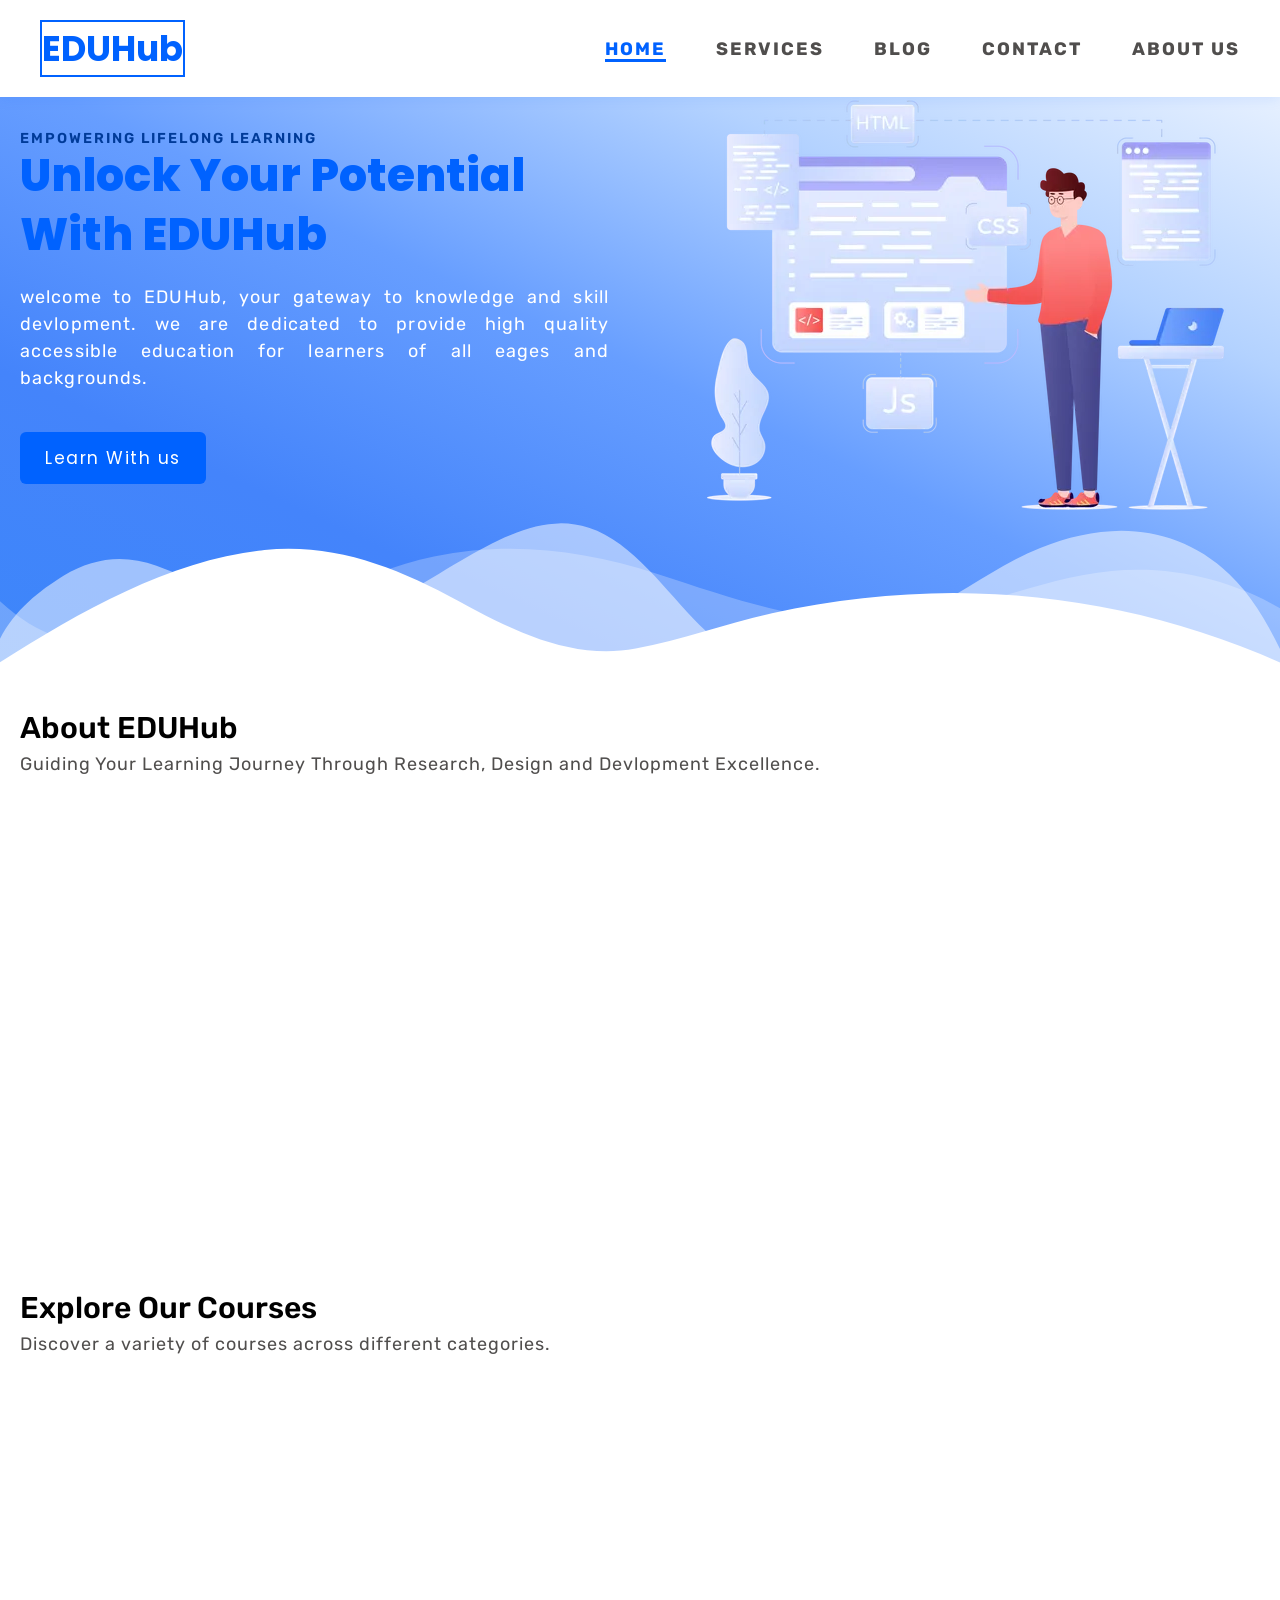
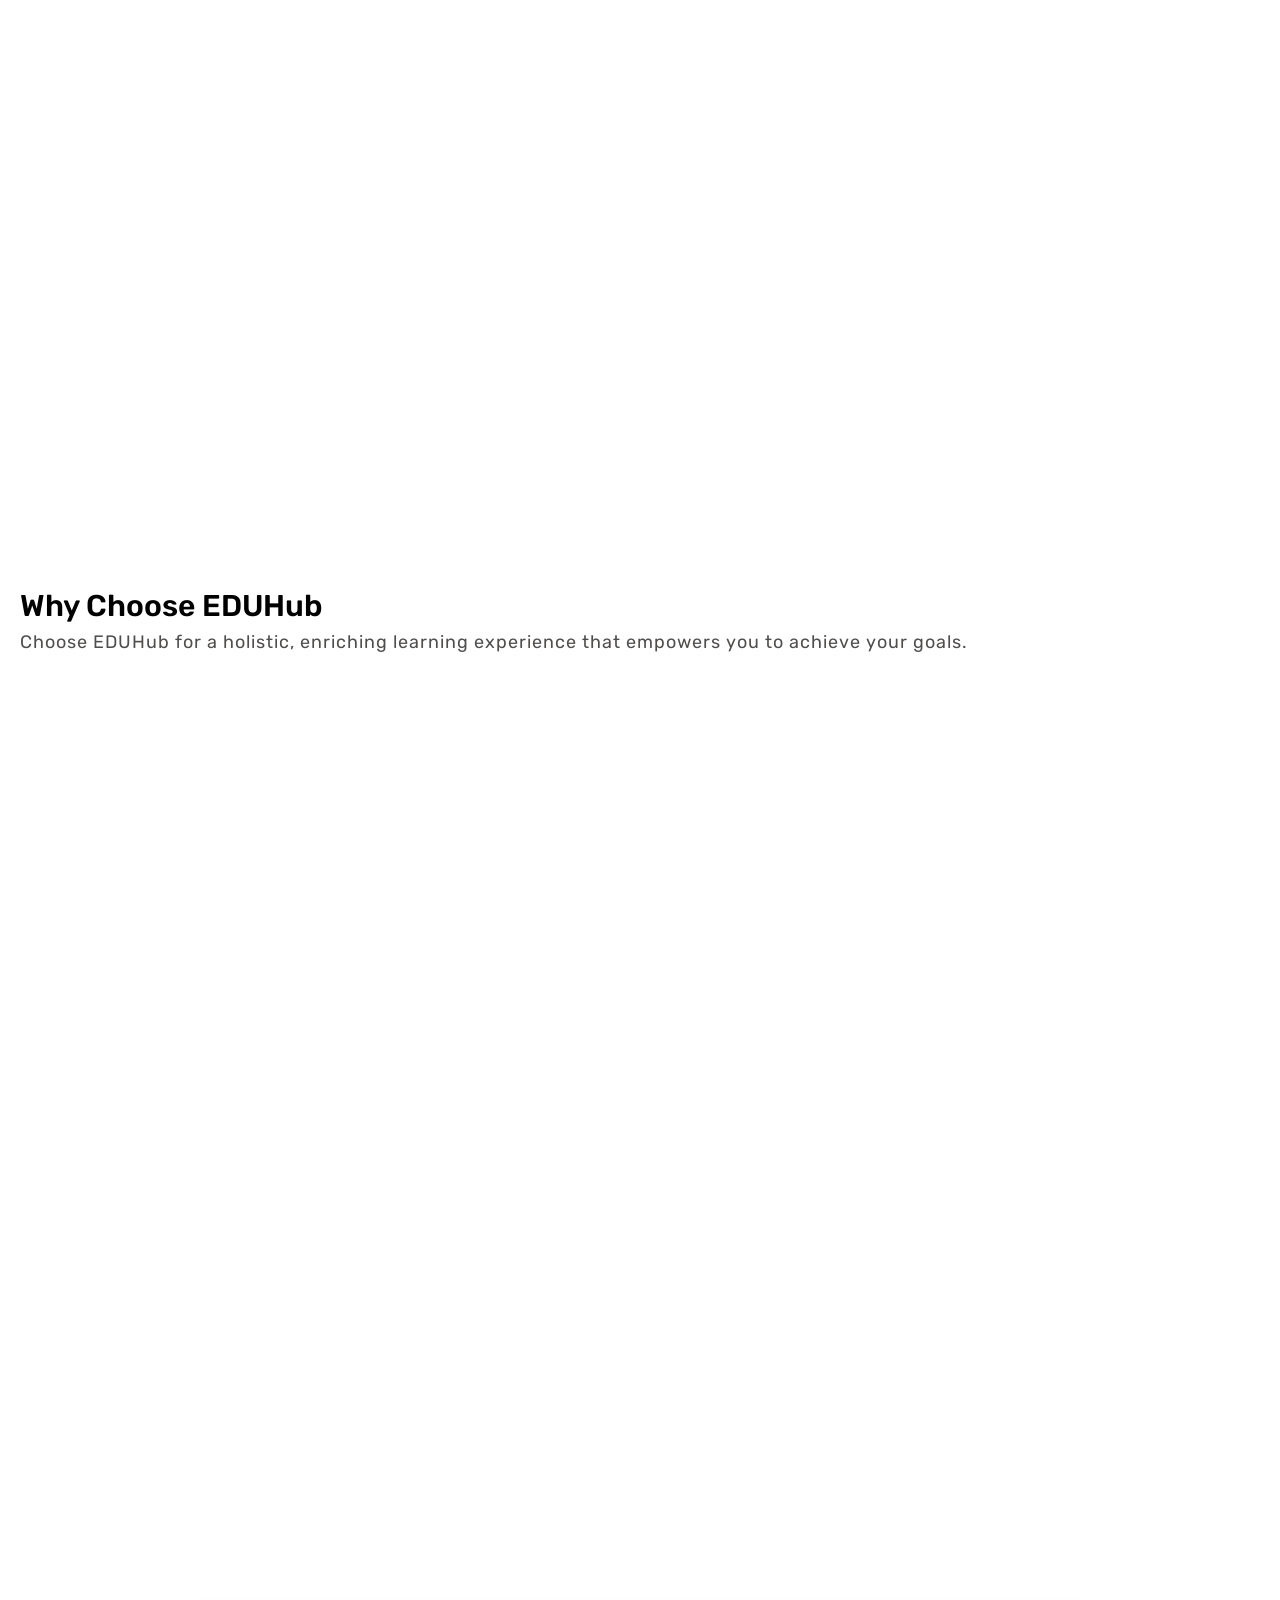
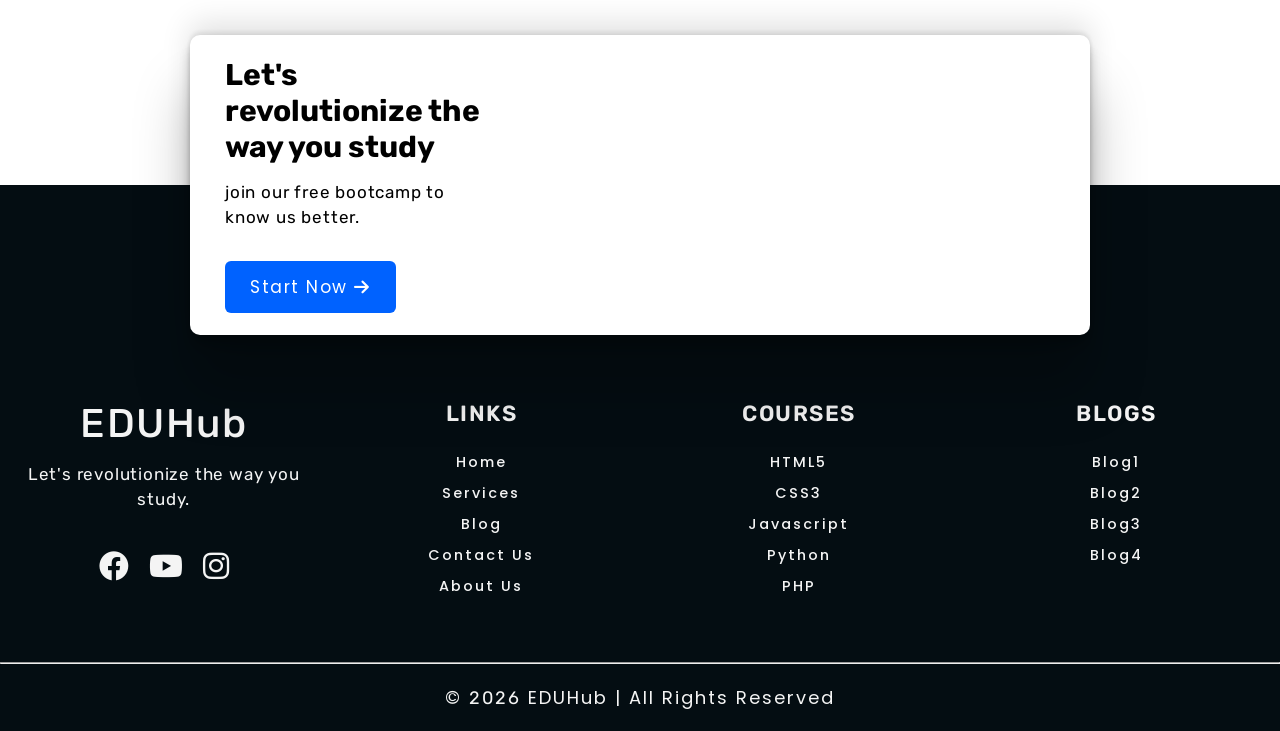
<file: index.html>
<!DOCTYPE html>
<html lang="en">

<head>
    <meta charset="UTF-8">
    <meta name="viewport" content="width=device-width, initial-scale=1.0">
    <link rel="stylesheet" href="https://cdnjs.cloudflare.com/ajax/libs/font-awesome/6.0.0/css/all.min.css"
        integrity="sha512-9usAa10IRO0HhonpyAIVpjrylPvoDwiPUiKdWk5t3PyolY1cOd4DSE0Ga+ri4AuTroPR5aQvXU9xC6qOPnzFeg=="
        crossorigin="anonymous" referrerpolicy="no-referrer" />
    <link rel="stylesheet" href="https://unpkg.com/aos@next/dist/aos.css" />
    <link rel="stylesheet" href="style.css">
    <title>EduHub</title>
</head>

<body>
    <!-- NAVBAR SECTION START -->
    <header class="navbar-section">
        <div class="container">
            <div class="navbar">
                <div class="logo" data-aos="fade-down" data-aos-delay="300"><a href="index.html">
                        <h1 class="logo">EDUHub</h1>
                    </a></div>
                <button class="hamburger" id="hamburger" aria-label="Toggle navigation">
                    <span></span><span></span><span></span>
                </button>
                <div class="main-navbar" id="main-navbar">
                    <ul>
                        <li class="nav-items"><a href="index.html" class="active">home</a></li>
                        <li class="nav-items"><a href="services.html" >Services</a></li>
                        <li class="nav-items"><a href="blog.html" >blog</a></li>
                        <li class="nav-items"><a href="contact.html" >Contact</a></li>
                        <li class="nav-items"><a href="about.html" >About us</a></li>
                    </ul>
                </div>
            </div>
        </div>
    </header>
    <!-- NAVBAR SECTION END -->
    <!-- MAIN HERO SECTION STARTS -->
    <main>
        <div class="container" id="index">
            <div class="hero-section">
                <div class="grid grid-two-cols">
                    <div class="hero-section-content">
                        <p class="sub-heading">EMPOWERING LIFELONG LEARNING</p>
                        <h1 class="hero-heading">unlock your potential with EDUHub</h1>
                        <p class="hero-section-para-content">welcome to EDUHub, your gateway to knowledge and skill
                            devlopment. we are dedicated to provide high quality accessible education for learners of
                            all eages and backgrounds.</p>
                        <button class="btn"><a href="contact.html">Learn With us</a></button>
                    </div>
                    <div class="hero-section-image" data-aos="fade-up" data-aos-delay="500">
                        <figure>
                            <img class="hero-image" src="./images/hero-section-image.webp" alt="this is image">
                        </figure>
                    </div>
                </div>
            </div>
        </div>
        <div class="custom-shape-divider-bottom-1717580824">
            <svg data-name="Layer 1" xmlns="http://www.w3.org/2000/svg" viewBox="0 0 1200 120"
                preserveAspectRatio="none">
                <path
                    d="M0,0V46.29c47.79,22.2,103.59,32.17,158,28,70.36-5.37,136.33-33.31,206.8-37.5C438.64,32.43,512.34,53.67,583,72.05c69.27,18,138.3,24.88,209.4,13.08,36.15-6,69.85-17.84,104.45-29.34C989.49,25,1113-14.29,1200,52.47V0Z"
                    opacity=".25" class="shape-fill"></path>
                <path
                    d="M0,0V15.81C13,36.92,27.64,56.86,47.69,72.05,99.41,111.27,165,111,224.58,91.58c31.15-10.15,60.09-26.07,89.67-39.8,40.92-19,84.73-46,130.83-49.67,36.26-2.85,70.9,9.42,98.6,31.56,31.77,25.39,62.32,62,103.63,73,40.44,10.79,81.35-6.69,119.13-24.28s75.16-39,116.92-43.05c59.73-5.85,113.28,22.88,168.9,38.84,30.2,8.66,59,6.17,87.09-7.5,22.43-10.89,48-26.93,60.65-49.24V0Z"
                    opacity=".5" class="shape-fill"></path>
                <path
                    d="M0,0V5.63C149.93,59,314.09,71.32,475.83,42.57c43-7.64,84.23-20.12,127.61-26.46,59-8.63,112.48,12.24,165.56,35.4C827.93,77.22,886,95.24,951.2,90c86.53-7,172.46-45.71,248.8-84.81V0Z"
                    class="shape-fill"></path>
            </svg>
        </div>
    </main>
    <!-- MAIN HERO SECTION END -->
    <!-- ABOUT SECTION STARTS -->
    <section class="about-section">
        <div class="container">
            <h2 class="common-heading">About EDUHub</h2>
            <p class="common-sub-heading">Guiding Your Learning Journey Through Research, Design and Devlopment
                Excellence.</p>
        </div>
    </section>
    <div class="about-section-div">
        <div class="container grid grid-three-cols">
            <div class="about-div" data-aos="flip-left" data-aos-delay="200">
                <div class="icon">
                    <img src="./images/design.webp" alt="design">
                </div>
                <h3 class="section-common-title">Design</h3>
                <p class="section-common-subpara">Next, we make the lessons. We make them fun and intrestionf for you.
                    We
                    make sure they work for different ways people like to learn.</p>
            </div>
            <div class="about-div" data-aos="flip-left" data-aos-delay="500">
                <div class="icon">
                    <img src="./images/devlopment.webp" alt="devlopment">
                </div>
                <h3 class="section-common-title">Devlopment</h3>
                <p class="section-common-subpara">After that we turn the lessons into things. You can use online. We use
                    the
                    letest tools to make sure they work well and make you happy.</p>
            </div>
            <div class="about-div" data-aos="flip-left" data-aos-delay="800">
                <div class="icon">
                    <img src="./images/research.webp" alt="research">
                </div>
                <h3 class="section-common-title">Research</h3>
                <p class="section-common-subpara">We start by learning what you need. we look at what's new and exciting
                    in
                    learning and choose topics that match
                    that you want to learn.</p>
            </div>
        </div>
    </div>
    <!-- ABOUT SECTION ENDS -->

    <!-- COURSES SECTION STARTS -->

    <section class="course-section" id="course">
        <div class="container">
            <h2 class="common-heading">Explore Our Courses</h2>
            <p class="common-sub-heading">Discover a variety of courses across different categories.
            </p>
        </div>
    </section>
    <div class="course-section">
        <div class="container grid grid-four-cols">
            <div class="course-div" data-aos="zoom-in-down" data-aos-delay="100">
                <div class="icon">
                    <i class="fa-brands icon-common fa-html5"></i>
                </div>
                <h3 class="section-common-title">HTML Devlopment</h3>
                <p class="section-common-subpara">HTML5 (Hypertext Markup Language 5) is a markup language used for
                    structuring and presenting hypertext documents on the
                    World Wide Web.</p>
            </div>
            <div class="course-div" data-aos="zoom-in-down" data-aos-delay="200">
                <div class="icon">
                    <i class="fa-brands icon-common fa-css3"></i>
                </div>
                <h3 class="section-common-title">CSS Styling</h3>
                <p class="section-common-subpara">CSS3, also known as Cascading Style Sheets Level 3, is a more advanced
                    version of CSS and the successor of CSS2.</p>
            </div>
            <div class="course-div" data-aos="zoom-in-down" data-aos-delay="300">
                <div class="icon">
                    <i class="fa-brands icon-common fa-js"></i>
                </div>
                <h3 class="section-common-title">Javascript Devlopment</h3>
                <p class="section-common-subpara">JavaScript is a dynamic programming language that's used for web
                    development, in web applications, for game development,
                    and lots more.</p>
            </div>
            <div class="course-div" data-aos="zoom-in-down" data-aos-delay="400">
                <div class="icon">
                    <i class="fa-solid icon-common fa-c"></i>
                </div>
                <h3 class="section-common-title">C Devlopment</h3>
                <p class="section-common-subpara">C is a procedural language that provides no support for objects and
                    classes. C++ is a combination of OOP and procedural
                    programming languages.</p>
            </div>
            <div class="course-div" data-aos="zoom-in-down" data-aos-delay="500">
                <div class="icon">
                    <i class="fa-brands icon-common fa-php"></i>
                </div>
                <h3 class="section-common-title">PHP Devlopment</h3>
                <p class="section-common-subpara">PHP (Hypertext Processor) is a general-purpose scripting language and
                    interpreter that is freely available and widely
                    used for web development.</p>
            </div>
            <div class="course-div" data-aos="zoom-in-down" data-aos-delay="600">
                <div class="icon">
                    <i class="fa-brands icon-common fa-python"></i>
                </div>
                <h3 class="section-common-title">Python</h3>
                <p class="section-common-subpara">Python is a computer programming language often used to build websites
                    and
                    software, automate tasks, and analyze data.
                </p>
            </div>
        </div>
    </div>

    <!-- COURSES SECTION ENDS -->
    <!-- WHY CHOOSE US SECTION STARTS -->

    <section class="whychooseus-section">
        <div class="container">
            <h2 class="common-heading">Why Choose EDUHub</h2>
            <p class="common-sub-heading">Choose EDUHub for a holistic, enriching learning experience that empowers you
                to achieve your goals.
            </p>
        </div>
    </section>
    <div class="why-choose-us-section">
        <div class="container grid grid-three-cols">
            <!-- LEFT PART STARTS-->
            <div class="whychoose">
                <div class="choose-left-div text-align-right" data-aos="fade-up" data-aos-delay="200">
                    <div class="number-common">1</div>
                    <h3 class="section-common-title">Expert Instructors</h3>
                    <p class="section-common-subpara">Learn from experience teachers who are passionate about sharing
                        knowledge and guiding you toward success in your learning journey.
                    </p>
                </div>
                <div class="choose-left-div text-align-right" data-aos="fade-up" data-aos-delay="400">
                    <div class="number-common">2</div>
                    <h3 class="section-common-title">Interactive Lessons</h3>
                    <p class="section-common-subpara">Engage in hands-on learning experiences that make education fun
                        and
                        memorable. This type of lesson encourage active participation and deeper understanding.
                    </p>
                </div>
                <div class="choose-left-div text-align-right" data-aos="fade-up" data-aos-delay="600">
                    <div class="number-common">3</div>
                    <h3 class="section-common-title">Lifelong Learning Support</h3>
                    <p class="section-common-subpara">Our commitement to your education doesn't end with a certificate.
                        Receive ongoing support and resources for continuous learning and growth.
                    </p>
                </div>
            </div>

            <!-- LEFT PART ENDS -->
            <!-- CENTER PART STARTS -->
            <div class="whychoose" data-aos="fade-down" data-aos-delay="500">
                <div class="choose-center-div text-align-center">
                    <figure>
                        <img src="./images/center-image.webp" alt="center image">
                    </figure>
                </div>
            </div>
            <!-- CENTER PART ENDS -->
            <!-- RIGHT PART STARTS-->
            <div class="whychoose">
                <div class="choose-right-div text-align-left" data-aos="fade-up" data-aos-delay="200">
                    <div class="number-common">4</div>
                    <h3 class="section-common-title">Friendly Environment</h3>
                    <p class="section-common-subpara">EDUHub Provide and friendly environment for learning. Our experts
                        are
                        very friendly with our students so,students can learn more from us and openly asks doubts.
                    </p>
                </div>
                <div class="choose-right-div text-align-left" data-aos="fade-up" data-aos-delay="400">
                    <div class="number-common">5</div>
                    <h3 class="section-common-title">More Than 10 Years In Industry</h3>
                    <p class="section-common-subpara">EDUHub provide a best online learning since past 10 years, We
                        ensures
                        you that our Experience in industry should helping you for achieve your desire goals.
                    </p>
                </div>
                <div class="choose-right-div text-align-left" data-aos="fade-up" data-aos-delay="600">
                    <div class="number-common">6</div>
                    <h3 class="section-common-title">Doubt Solving Sessions</h3>
                    <p class="section-common-subpara">EDUHub conduct doubt solving sessions every week, there our
                        experts
                        will help you to for solving your doubts and provide best learning experience.
                    </p>
                </div>
            </div>
            <!-- RIGHT PART ENDS -->
        </div>
    </div>

    <!-- WHY CHOOSE US SECTION ENDS -->

    <!-- CONTACT SECTION STARTS -->

    <div class="contact-section">
        <div class="container grid grid-two-cols">
            <div class="contact-description">
                <h1 class="hero-heading">Let's revolutionize the way you study</h1>
                <p class="section-common-subpara">join our free bootcamp to know us better.</p>
                <button class="btn"><a href="services.html">Start Now <i
                            class="fa-solid fa-arrow-right"></i></a></button>
            </div>
            <div class="contact-img" data-aos="fade-down" data-aos-delay="300">
                <figure>
                    <img src="./images/contactguy.webp" alt="contact us">
                </figure>
            </div>
        </div>
    </div>

    <!-- CONTACT SECTION ENDS -->

    <!-- FOOTER SECTION STARTS -->

    <footer>
        <div class="section-footer">
            <div class="container grid grid-four-cols">
                <div class="footer-1-div">
                    <h3 class="section-common-title"><a href="#index" style="text-decoration: none;">EDUHub</a></h3>
                    <p class="section-common-subpara">Let's revolutionize the way you study.</p>
                    <div class="icons">
                        <a href="#index"> <i class="fa-brands fa-facebook"></i></a>
                        <a href="#index"> <i class="fa-brands fa-youtube"></i></a>
                        <a href="#index"> <i class="fa-brands fa-instagram"></i></a>
                    </div>
                </div>
                <div class="footer-2-div">
                    <div class="section-common-title">LINKS</div>
                    <ul>
                        <a href="#index">
                            <li>
                                Home
                            </li>
                        </a>
                        <a href="services.html">
                            <li>
                                Services
                            </li>
                        </a>
                        <a href="blog.html">
                            <li>
                                Blog
                            </li>
                        </a>
                        <a href="contact.html">
                            <li>Contact Us</li>
                        </a><a href="about.html">
                            <li>
                                About Us
                            </li>
                        </a>
                    </ul>
                </div>
                <div class="footer-2-div">
                    <div class="section-common-title">COURSES</div>
                    <ul>
                        <a href="#course">
                            <li>
                                HTML5
                            </li>
                        </a>
                        <a href="#course">
                            <li>
                                CSS3
                            </li>
                        </a>
                        <a href="#course">
                            <li>
                                Javascript
                            </li>
                        </a>
                        <a href="#course">
                            <li>Python</li>
                        </a><a href="#course">
                            <li>
                                PHP
                            </li>
                        </a>
                    </ul>
                </div>
                <div class="footer-2-div">
                    <div class="section-common-title">BLOGS</div>
                    <ul>
                        <a href="blog.html">
                            <li>
                                Blog1
                            </li>
                        </a>
                        <a href="blog.html">
                            <li>
                                Blog2
                            </li>
                        </a>
                        <a href="blog.html">
                            <li>
                                Blog3
                            </li>
                        </a>
                        <a href="blog.html">
                            <li>Blog4</li>
                        </a>
                    </ul>
                </div>
            </div>
            <hr>
            <p class="copyright">&copy; <span id="footer-year"></span> EDUHub | All Rights Reserved</p>
        </div>
    </footer>

    <!-- FOOTER SECTION ENDS -->
    <script src="https://unpkg.com/aos@next/dist/aos.js"></script>
    <script>
        AOS.init();
    </script>
    <script>
        // Hamburger toggle
        // Dynamic footer year
        const yearEl = document.getElementById('footer-year');
        if (yearEl) yearEl.textContent = new Date().getFullYear();

        // Hamburger toggle
        const hamburger = document.getElementById('hamburger');
        const mainNav = document.getElementById('main-navbar');
        hamburger.addEventListener('click', function() {
            hamburger.classList.toggle('open');
            mainNav.classList.toggle('open');
        });
        // Close nav when a link is clicked
        mainNav.querySelectorAll('a').forEach(link => {
            link.addEventListener('click', () => {
                hamburger.classList.remove('open');
                mainNav.classList.remove('open');
            });
        });
    </script>
</body>

</html>
</file>
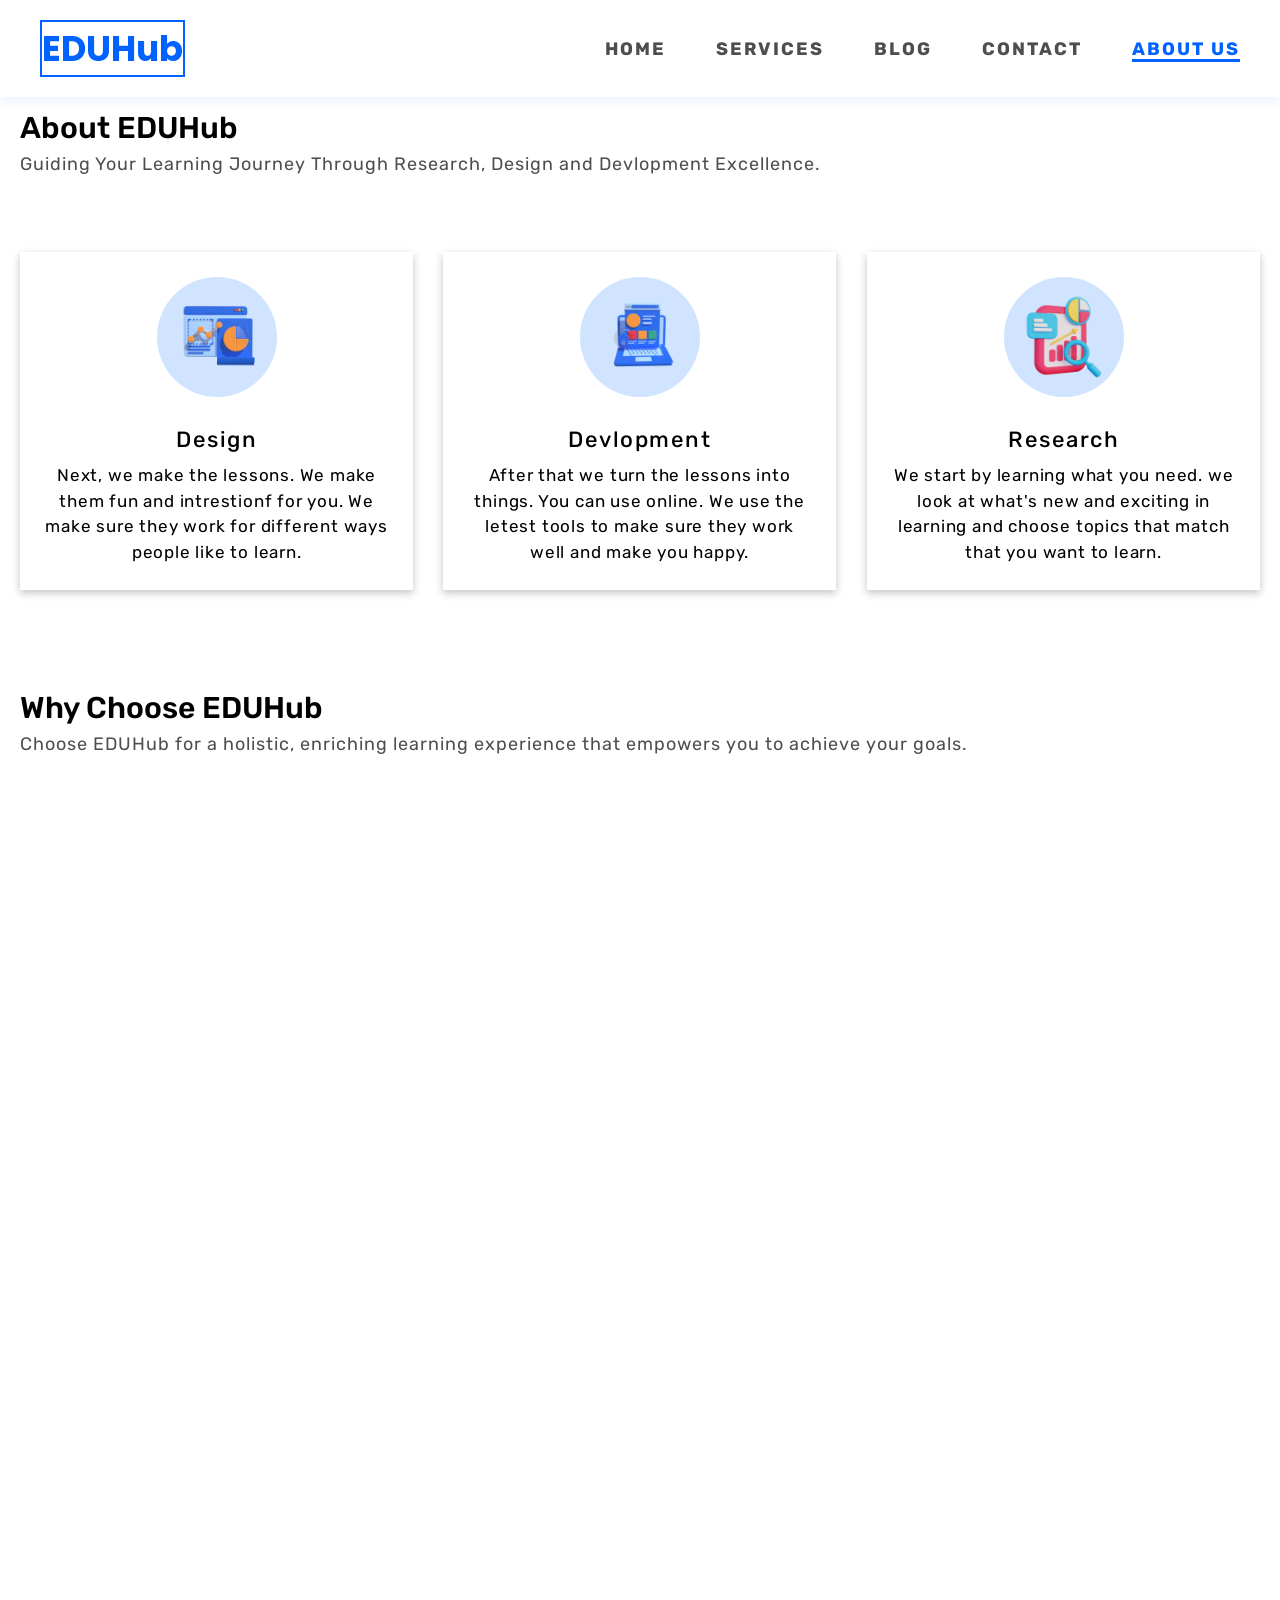
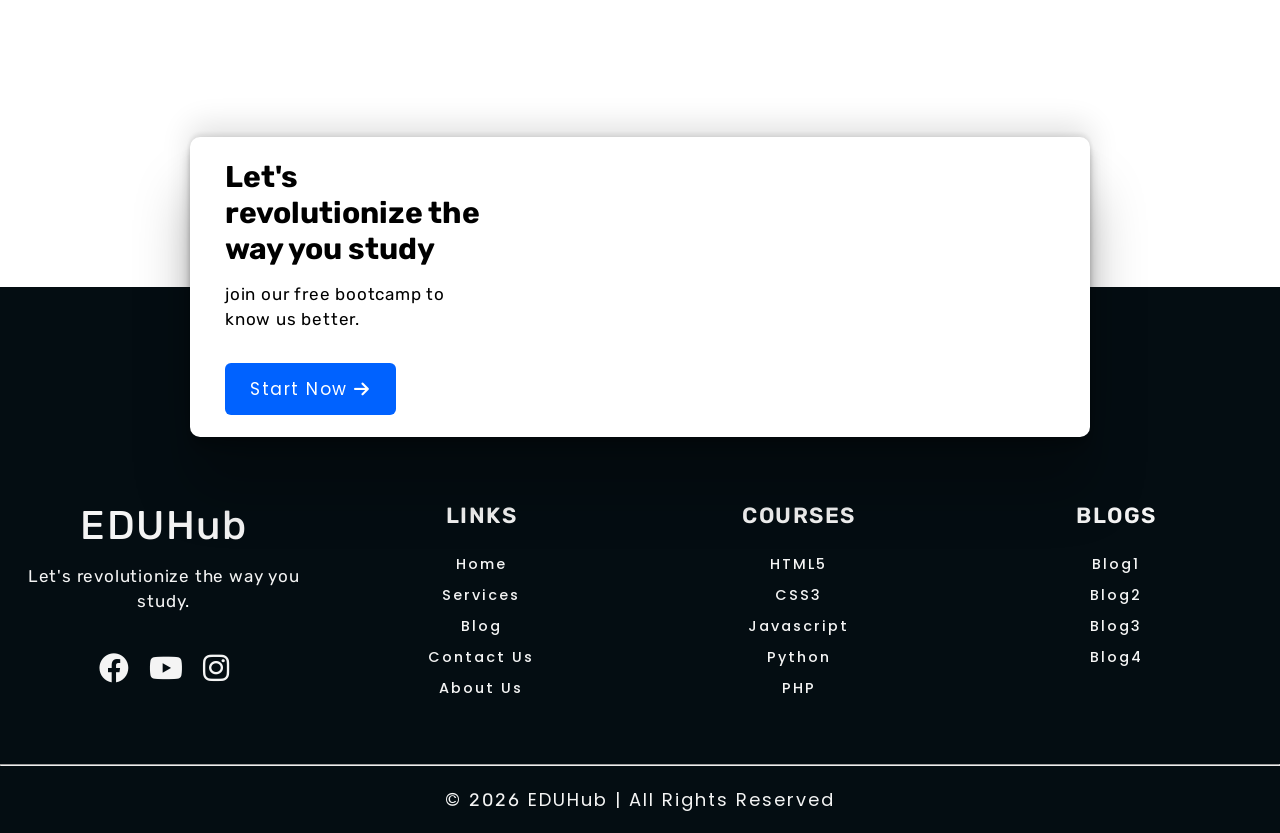
<file: about.html>
<!DOCTYPE html>
<html lang="en">

<head>
    <meta charset="UTF-8">
    <meta name="viewport" content="width=device-width, initial-scale=1.0">
    <link rel="stylesheet" href="https://cdnjs.cloudflare.com/ajax/libs/font-awesome/6.0.0/css/all.min.css"
        integrity="sha512-9usAa10IRO0HhonpyAIVpjrylPvoDwiPUiKdWk5t3PyolY1cOd4DSE0Ga+ri4AuTroPR5aQvXU9xC6qOPnzFeg=="
        crossorigin="anonymous" referrerpolicy="no-referrer" />
    <link rel="stylesheet" href="https://unpkg.com/aos@next/dist/aos.css" />
    <link rel="stylesheet" href="style.css">
    <title>EDUHub</title>
</head>

<body>
    <header class="navbar-section">
        <div class="container">
            <div class="navbar">
                <div class="logo" data-aos="fade-down" data-aos-delay="300"><a href="index.html">
                        <h1 class="logo">EDUHub</h1>
                    </a></div>
                <button class="hamburger" id="hamburger" aria-label="Toggle navigation">
                    <span></span><span></span><span></span>
                </button>
                <div class="main-navbar" id="main-navbar">
                    <ul>
                        <li class="nav-items"><a href="index.html" >home</a></li>
                        <li class="nav-items"><a href="services.html" >Services</a></li>
                        <li class="nav-items"><a href="blog.html" >blog</a></li>
                        <li class="nav-items"><a href="contact.html" >Contact</a></li>
                        <li class="nav-items"><a href="about.html" class="active">About us</a></li>
                    </ul>
                </div>
            </div>
        </div>
    </header>
    <!-- ABOUT SECTION STARTS -->
    <section class="about-section">
        <div class="container">
            <h2 class="common-heading">About EDUHub</h2>
            <p class="common-sub-heading">Guiding Your Learning Journey Through Research, Design and Devlopment
                Excellence.</p>
        </div>
    </section>
    <div class="about-section-div">
        <div class="container grid grid-three-cols">
            <div class="about-div" data-aos="flip-left" data-aos-delay="200">
                <div class="icon">
                    <img src="./images/design.webp" alt="design">
                </div>
                <h3 class="section-common-title">Design</h3>
                <p class="section-common-subpara">Next, we make the lessons. We make them fun and intrestionf for you.
                    We
                    make sure they work for different ways people like to learn.</p>
            </div>
            <div class="about-div" data-aos="flip-left" data-aos-delay="500">
                <div class="icon">
                    <img src="./images/devlopment.webp" alt="devlopment">
                </div>
                <h3 class="section-common-title">Devlopment</h3>
                <p class="section-common-subpara">After that we turn the lessons into things. You can use online. We use
                    the
                    letest tools to make sure they work well and make you happy.</p>
            </div>
            <div class="about-div" data-aos="flip-left" data-aos-delay="800">
                <div class="icon">
                    <img src="./images/research.webp" alt="research">
                </div>
                <h3 class="section-common-title">Research</h3>
                <p class="section-common-subpara">We start by learning what you need. we look at what's new and exciting
                    in
                    learning and choose topics that match
                    that you want to learn.</p>
            </div>
        </div>
    </div>
    <!-- ABOUT SECTION ENDS -->
    <!-- WHY CHOOSE US SECTION STARTS -->

    <section class="whychooseus-section">
        <div class="container">
            <h2 class="common-heading">Why Choose EDUHub</h2>
            <p class="common-sub-heading">Choose EDUHub for a holistic, enriching learning experience that empowers you
                to achieve your goals.
            </p>
        </div>
    </section>
    <div class="why-choose-us-section">
        <div class="container grid grid-three-cols">
            <!-- LEFT PART STARTS-->
            <div class="whychoose">
                <div class="choose-left-div text-align-right" data-aos="fade-up" data-aos-delay="200">
                    <div class="number-common">1</div>
                    <h3 class="section-common-title">Expert Instructors</h3>
                    <p class="section-common-subpara">Learn from experience teachers who are passionate about sharing
                        knowledge and guiding you toward success in your learning journey.
                    </p>
                </div>
                <div class="choose-left-div text-align-right" data-aos="fade-up" data-aos-delay="400">
                    <div class="number-common">2</div>
                    <h3 class="section-common-title">Interactive Lessons</h3>
                    <p class="section-common-subpara">Engage in hands-on learning experiences that make education fun
                        and
                        memorable. This type of lesson encourage active participation and deeper understanding.
                    </p>
                </div>
                <div class="choose-left-div text-align-right" data-aos="fade-up" data-aos-delay="600">
                    <div class="number-common">3</div>
                    <h3 class="section-common-title">Lifelong Learning Support</h3>
                    <p class="section-common-subpara">Our commitement to your education doesn't end with a certificate.
                        Receive ongoing support and resources for continuous learning and growth.
                    </p>
                </div>
            </div>

            <!-- LEFT PART ENDS -->
            <!-- CENTER PART STARTS -->
            <div class="whychoose" data-aos="fade-down" data-aos-delay="500">
                <div class="choose-center-div text-align-center">
                    <figure>
                        <img src="./images/center-image.webp" alt="center image">
                    </figure>
                </div>
            </div>
            <!-- CENTER PART ENDS -->
            <!-- RIGHT PART STARTS-->
            <div class="whychoose">
                <div class="choose-right-div text-align-left" data-aos="fade-up" data-aos-delay="200">
                    <div class="number-common">4</div>
                    <h3 class="section-common-title">Friendly Environment</h3>
                    <p class="section-common-subpara">EDUHub Provide and friendly environment for learning. Our experts
                        are
                        very friendly with our students so,students can learn more from us and openly asks doubts.
                    </p>
                </div>
                <div class="choose-right-div text-align-left" data-aos="fade-up" data-aos-delay="400">
                    <div class="number-common">5</div>
                    <h3 class="section-common-title">More Than 10 Years In Industry</h3>
                    <p class="section-common-subpara">EDUHub provide a best online learning since past 10 years, We
                        ensures
                        you that our Experience in industry should helping you for achieve your desire goals.
                    </p>
                </div>
                <div class="choose-right-div text-align-left" data-aos="fade-up" data-aos-delay="600">
                    <div class="number-common">6</div>
                    <h3 class="section-common-title">Doubt Solving Sessions</h3>
                    <p class="section-common-subpara">EDUHub conduct doubt solving sessions every week, there our
                        experts
                        will help you to for solving your doubts and provide best learning experience.
                    </p>
                </div>
            </div>
            <!-- RIGHT PART ENDS -->
        </div>
    </div>

    <!-- WHY CHOOSE US SECTION ENDS -->
    <!-- CONTACT SECTION STARTS -->

    <div class="contact-section">
        <div class="container grid grid-two-cols">
            <div class="contact-description">
                <h1 class="hero-heading">Let's revolutionize the way you study</h1>
                <p class="section-common-subpara">join our free bootcamp to know us better.</p>
                <button class="btn"><a href="services.html">Start Now <i
                            class="fa-solid fa-arrow-right"></i></a></button>
            </div>
            <div class="contact-img" data-aos="fade-down" data-aos-delay="300">
                <figure>
                    <img src="./images/contactguy.webp" alt="contact us">
                </figure>
            </div>
        </div>
    </div>

    <!-- CONTACT SECTION ENDS -->

    <!-- FOOTER SECTION STARTS -->

    <footer>
        <div class="section-footer">
            <div class="container grid grid-four-cols">
                <div class="footer-1-div">
                    <h3 class="section-common-title"><a href="index.html" style="text-decoration: none;">EDUHub</a></h3>
                    <p class="section-common-subpara">Let's revolutionize the way you study.</p>
                    <div class="icons">
                        <a href="index.html"> <i class="fa-brands fa-facebook"></i></a>
                        <a href="index.html"> <i class="fa-brands fa-youtube"></i></a>
                        <a href="index.html"> <i class="fa-brands fa-instagram"></i></a>
                    </div>
                </div>
                <div class="footer-2-div">
                    <div class="section-common-title">LINKS</div>
                    <ul>
                        <a href="/">
                            <li>
                                Home
                            </li>
                        </a>
                        <a href="services.html">
                            <li>
                                Services
                            </li>
                        </a>
                        <a href="blog.html">
                            <li>
                                Blog
                            </li>
                        </a>
                        <a href="contact.html">
                            <li>Contact Us</li>
                        </a><a href="about.html">
                            <li>
                                About Us
                            </li>
                        </a>
                    </ul>
                </div>
                <div class="footer-2-div">
                    <div class="section-common-title">COURSES</div>
                    <ul>
                        <a href="services.html">
                            <li>
                                HTML5
                            </li>
                        </a>
                        <a href="services.html">
                            <li>
                                CSS3
                            </li>
                        </a>
                        <a href="services.html">
                            <li>
                                Javascript
                            </li>
                        </a>
                        <a href="services.html">
                            <li>Python</li>
                        </a><a href="services.html">
                            <li>
                                PHP
                            </li>
                        </a>
                    </ul>
                </div>
                <div class="footer-2-div">
                    <div class="section-common-title">BLOGS</div>
                    <ul>
                        <a href="blog.html">
                            <li>
                                Blog1
                            </li>
                        </a>
                        <a href="blog.html">
                            <li>
                                Blog2
                            </li>
                        </a>
                        <a href="blog.html">
                            <li>
                                Blog3
                            </li>
                        </a>
                        <a href="blog.html">
                            <li>Blog4</li>
                        </a>
                    </ul>
                </div>
            </div>
            <hr>
            <p class="copyright">&copy; <span id="footer-year"></span> EDUHub | All Rights Reserved</p>
        </div>
    </footer>

    <!-- FOOTER SECTION ENDS -->
    <script src="https://unpkg.com/aos@next/dist/aos.js"></script>
    <script>
        AOS.init();
    </script>
    <script>
        // Hamburger toggle
        // Dynamic footer year
        const yearEl = document.getElementById('footer-year');
        if (yearEl) yearEl.textContent = new Date().getFullYear();

        // Hamburger toggle
        const hamburger = document.getElementById('hamburger');
        const mainNav = document.getElementById('main-navbar');
        hamburger.addEventListener('click', function() {
            hamburger.classList.toggle('open');
            mainNav.classList.toggle('open');
        });
        // Close nav when a link is clicked
        mainNav.querySelectorAll('a').forEach(link => {
            link.addEventListener('click', () => {
                hamburger.classList.remove('open');
                mainNav.classList.remove('open');
            });
        });
    </script>
</body>

</html>
</file>
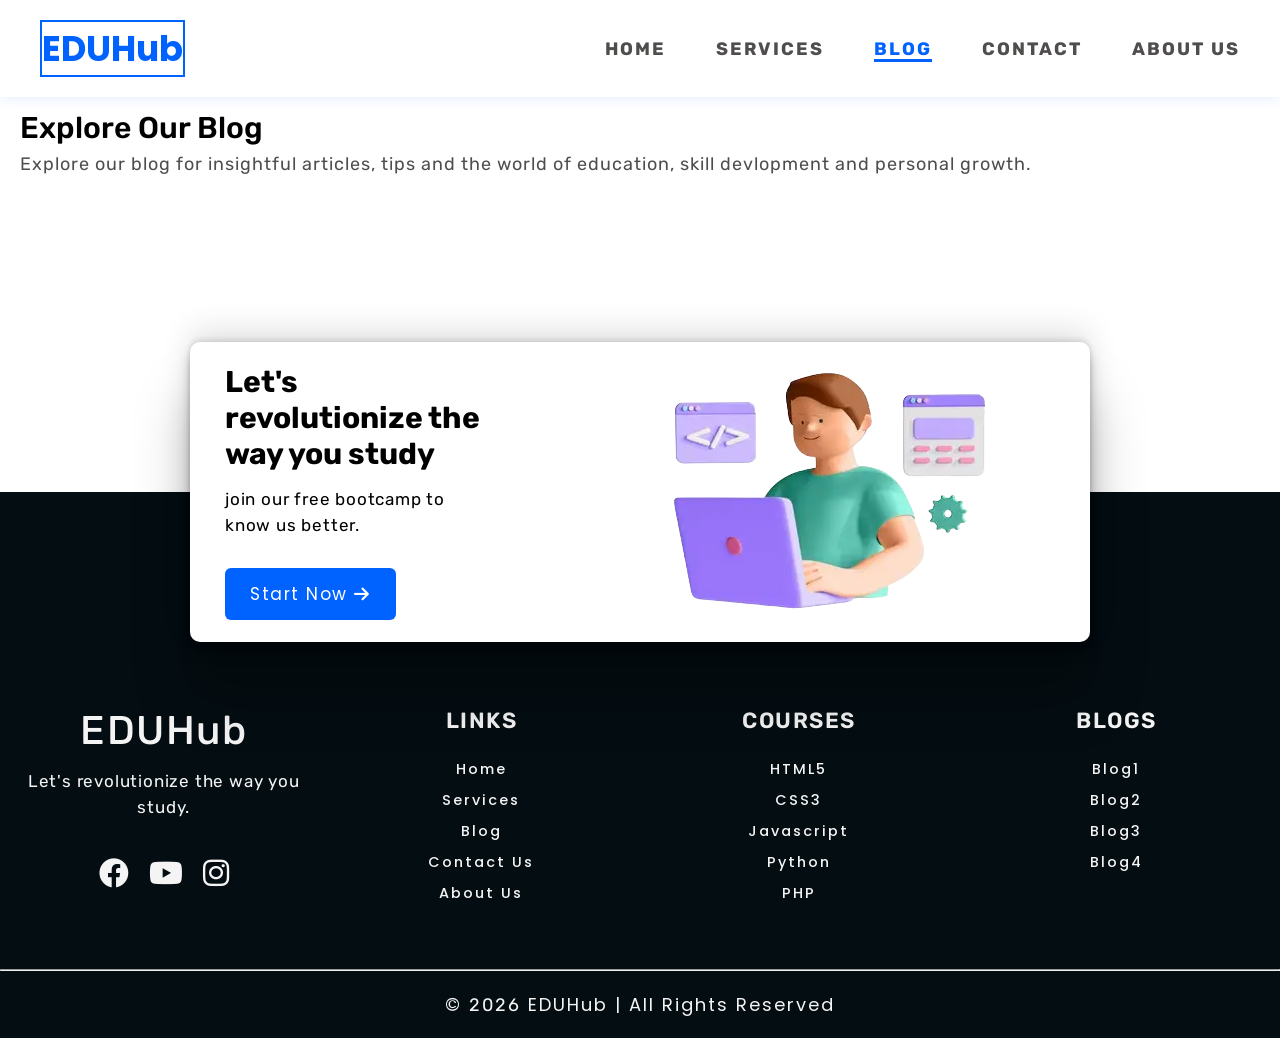
<file: blog.html>
<!DOCTYPE html>
<html lang="en">

<head>
    <meta charset="UTF-8">
    <meta name="viewport" content="width=device-width, initial-scale=1.0">
    <link rel="stylesheet" href="https://cdnjs.cloudflare.com/ajax/libs/font-awesome/6.0.0/css/all.min.css"
        integrity="sha512-9usAa10IRO0HhonpyAIVpjrylPvoDwiPUiKdWk5t3PyolY1cOd4DSE0Ga+ri4AuTroPR5aQvXU9xC6qOPnzFeg=="
        crossorigin="anonymous" referrerpolicy="no-referrer" />
    <link rel="stylesheet" href="https://unpkg.com/aos@next/dist/aos.css" />
    <link rel="stylesheet" href="style.css">
    <title>EDUHub</title>
</head>

<body>
    <!-- NAVBAR SECTION START -->
    <header class="navbar-section">
        <div class="container">
            <div class="navbar">
                <div class="logo" data-aos="fade-down" data-aos-delay="300"><a href="index.html">
                        <h1 class="logo">EDUHub</h1>
                    </a></div>
                <button class="hamburger" id="hamburger" aria-label="Toggle navigation">
                    <span></span><span></span><span></span>
                </button>
                <div class="main-navbar" id="main-navbar">
                    <ul>
                        <li class="nav-items"><a href="index.html" >home</a></li>
                        <li class="nav-items"><a href="services.html" >Services</a></li>
                        <li class="nav-items"><a href="blog.html" class="active">blog</a></li>
                        <li class="nav-items"><a href="contact.html" >Contact</a></li>
                        <li class="nav-items"><a href="about.html" >About us</a></li>
                    </ul>
                </div>
            </div>
        </div>
    </header>
    <!-- NAVBAR SECTION END -->
    <section class="about-section" id="#blog">
        <div class="container">
            <h2 class="common-heading">Explore Our Blog</h2>
            <p class="common-sub-heading">Explore our blog for insightful articles, tips and the world of education,
                skill devlopment and personal growth.</p>
        </div>
    </section>

    <!-- CONTACT SECTION STARTS -->

    <div class="contact-section">
        <div class="container grid grid-two-cols">
            <div class="contact-description">
                <h1 class="hero-heading">Let's revolutionize the way you study</h1>
                <p class="section-common-subpara">join our free bootcamp to know us better.</p>
                <button class="btn"><a href="services.html">Start Now <i
                            class="fa-solid fa-arrow-right"></i></a></button>
            </div>
            <div class="contact-img" data-aos="fade-down" data-aos-delay="300">
                <figure>
                    <img src="./images/contactguy.webp" alt="contact us">
                </figure>
            </div>
        </div>
    </div>

    <!-- CONTACT SECTION ENDS -->

    <!-- FOOTER SECTION STARTS -->

    <footer>
        <div class="section-footer">
            <div class="container grid grid-four-cols">
                <div class="footer-1-div">
                    <h3 class="section-common-title"><a href="index.html" style="text-decoration: none;">EDUHub</a></h3>
                    <p class="section-common-subpara">Let's revolutionize the way you study.</p>
                    <div class="icons">
                        <a href="index.html"> <i class="fa-brands fa-facebook"></i></a>
                        <a href="index.html"> <i class="fa-brands fa-youtube"></i></a>
                        <a href="index.html"> <i class="fa-brands fa-instagram"></i></a>
                    </div>
                </div>
                <div class="footer-2-div">
                    <div class="section-common-title">LINKS</div>
                    <ul>
                        <a href="index.html">
                            <li>
                                Home
                            </li>
                        </a>
                        <a href="services.html">
                            <li>
                                Services
                            </li>
                        </a>
                        <a href="blog.html">
                            <li>
                                Blog
                            </li>
                        </a>
                        <a href="contact.html">
                            <li>Contact Us</li>
                        </a><a href="about.html">
                            <li>
                                About Us
                            </li>
                        </a>
                    </ul>
                </div>
                <div class="footer-2-div">
                    <div class="section-common-title">COURSES</div>
                    <ul>
                        <a href="services.html">
                            <li>
                                HTML5
                            </li>
                        </a>
                        <a href="services.html">
                            <li>
                                CSS3
                            </li>
                        </a>
                        <a href="services.html">
                            <li>
                                Javascript
                            </li>
                        </a>
                        <a href="services.html">
                            <li>Python</li>
                        </a><a href="services.html">
                            <li>
                                PHP
                            </li>
                        </a>
                    </ul>
                </div>
                <div class="footer-2-div">
                    <div class="section-common-title">BLOGS</div>
                    <ul>
                        <a href="#blog">
                            <li>
                                Blog1
                            </li>
                        </a>
                        <a href="#blog">
                            <li>
                                Blog2
                            </li>
                        </a>
                        <a href="#blog">
                            <li>
                                Blog3
                            </li>
                        </a>
                        <a href="#blog">
                            <li>Blog4</li>
                        </a>
                    </ul>
                </div>
            </div>
            <hr>
            <p class="copyright">&copy; <span id="footer-year"></span> EDUHub | All Rights Reserved</p>
        </div>
    </footer>

    <!-- FOOTER SECTION ENDS -->
    <script src="https://unpkg.com/aos@next/dist/aos.js"></script>
    <script>
        AOS.init();
    </script>
    <script>
        // Hamburger toggle
        // Dynamic footer year
        const yearEl = document.getElementById('footer-year');
        if (yearEl) yearEl.textContent = new Date().getFullYear();

        // Hamburger toggle
        const hamburger = document.getElementById('hamburger');
        const mainNav = document.getElementById('main-navbar');
        hamburger.addEventListener('click', function() {
            hamburger.classList.toggle('open');
            mainNav.classList.toggle('open');
        });
        // Close nav when a link is clicked
        mainNav.querySelectorAll('a').forEach(link => {
            link.addEventListener('click', () => {
                hamburger.classList.remove('open');
                mainNav.classList.remove('open');
            });
        });
    </script>
</body>

</html>
</file>
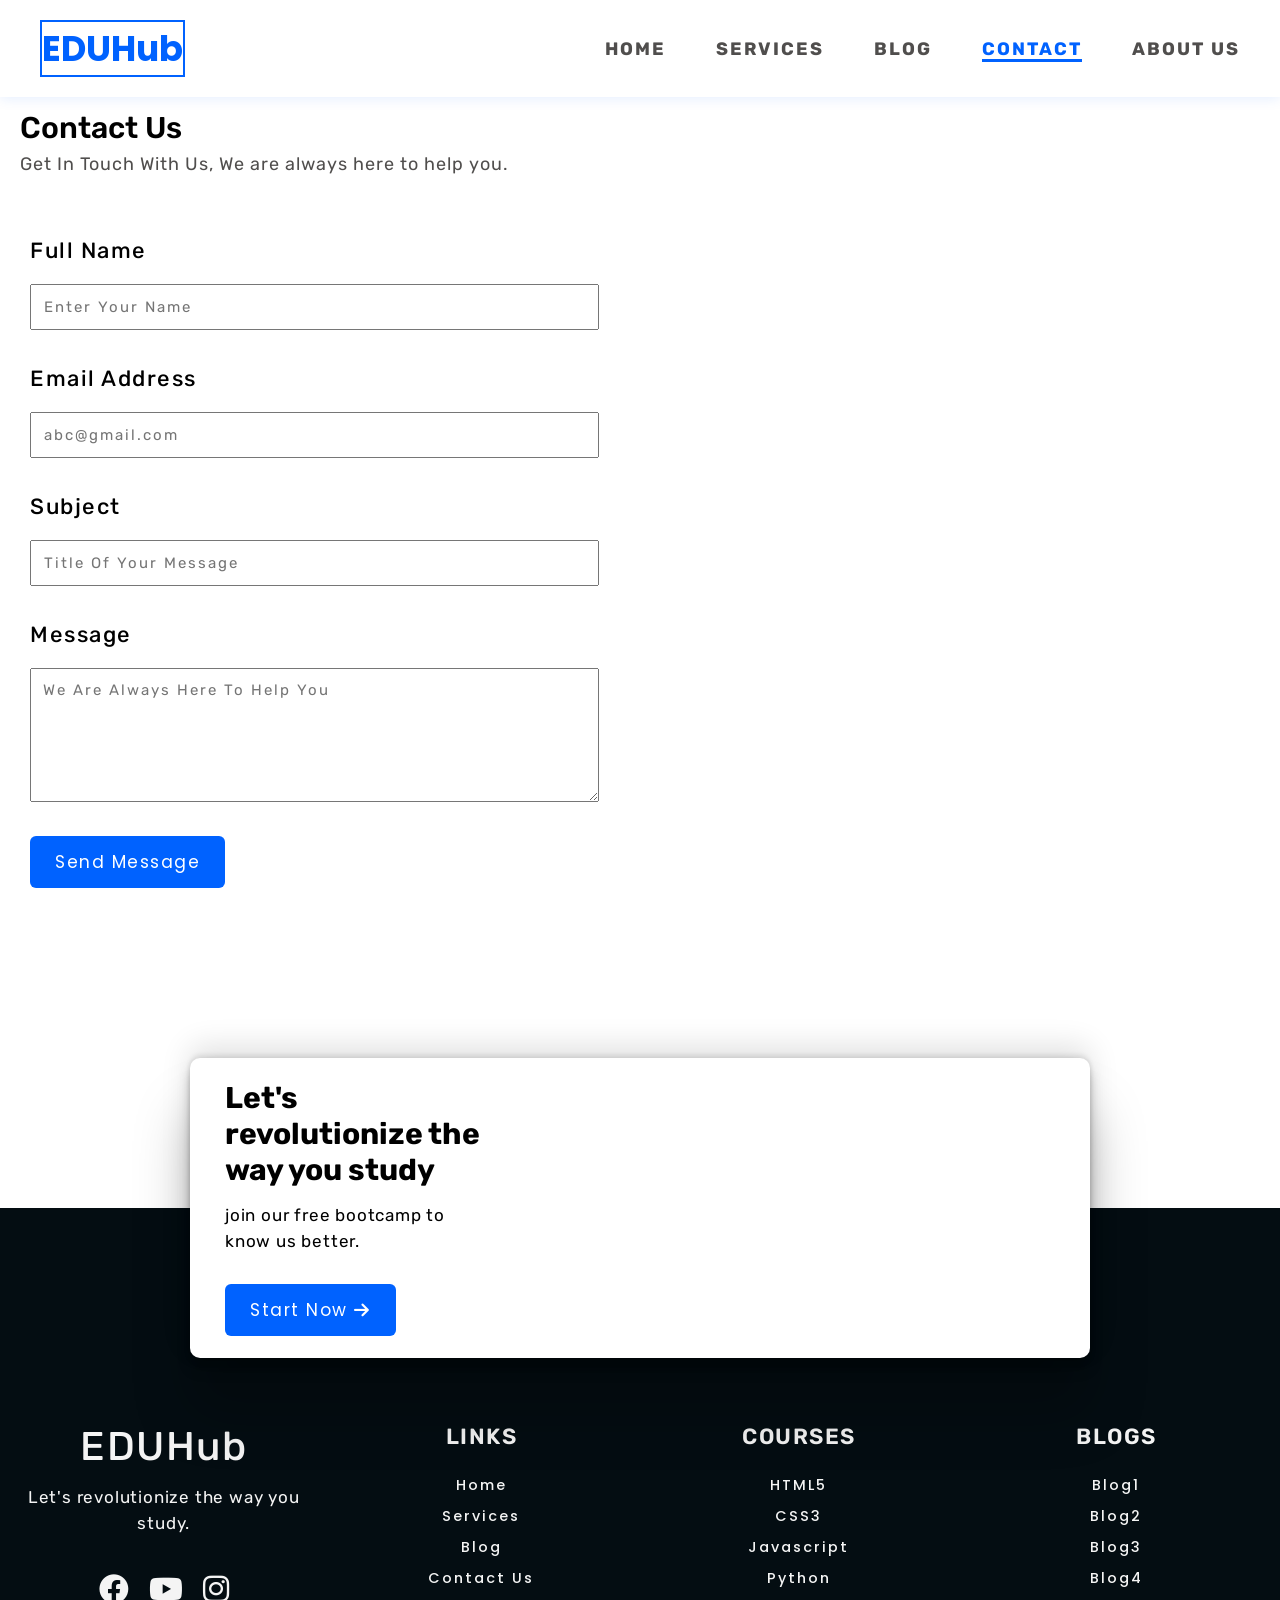
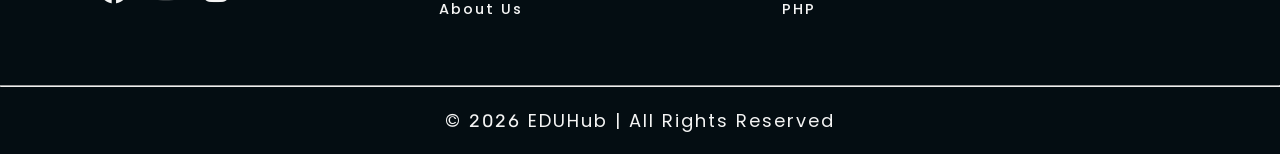
<file: contact.html>
<!DOCTYPE html>
<html lang="en">

<head>
    <meta charset="UTF-8">
    <meta name="viewport" content="width=device-width, initial-scale=1.0">
    <link rel="stylesheet" href="https://cdnjs.cloudflare.com/ajax/libs/font-awesome/6.0.0/css/all.min.css"
        integrity="sha512-9usAa10IRO0HhonpyAIVpjrylPvoDwiPUiKdWk5t3PyolY1cOd4DSE0Ga+ri4AuTroPR5aQvXU9xC6qOPnzFeg=="
        crossorigin="anonymous" referrerpolicy="no-referrer" />
    <link rel="stylesheet" href="https://unpkg.com/aos@next/dist/aos.css" />
    <link rel="stylesheet" href="style.css">
    <title>EDUHub</title>
</head>

<body>
    <!-- NAVBAR SECTION START -->
    <header class="navbar-section">
        <div class="container">
            <div class="navbar">
                <div class="logo" data-aos="fade-down" data-aos-delay="300"><a href="index.html">
                        <h1 class="logo">EDUHub</h1>
                    </a></div>
                <button class="hamburger" id="hamburger" aria-label="Toggle navigation">
                    <span></span><span></span><span></span>
                </button>
                <div class="main-navbar" id="main-navbar">
                    <ul>
                        <li class="nav-items"><a href="index.html" >home</a></li>
                        <li class="nav-items"><a href="services.html" >Services</a></li>
                        <li class="nav-items"><a href="blog.html" >blog</a></li>
                        <li class="nav-items"><a href="contact.html" class="active">Contact</a></li>
                        <li class="nav-items"><a href="about.html" >About us</a></li>
                    </ul>
                </div>
            </div>
        </div>
    </header>
    <!-- NAVBAR SECTION END -->

    <!-- CONTACT US SECTION STARTS -->

    <section class="about-section">
        <div class="container">
            <h2 class="common-heading">Contact Us</h2>
            <p class="common-sub-heading">Get In Touch With Us, We are always here to help you.</p>
        </div>
    </section>
    <div class="contact-form-map">
        <div class="container grid grid-two-cols">
            <div class="contact-content" data-aos="fade-up" data-aos-delay="200">
                <form>
                    <div>
                        <label for="name" class="section-common-title">Full Name</label>
                        <input type="text" class="inputfield" placeholder="Enter Your Name" name="username"
                            id="username" required autocomplete="off">
                    </div>
                    <div> <label for="email" class="section-common-title">Email Address</label>
                        <input type="email" class="inputfield" placeholder="abc@gmail.com" id="email" name="email"
                            required autocomplete="off">
                    </div>
                    <div> <label for="title of your message" class="section-common-title">Subject</label>
                        <input type="text" class="inputfield" placeholder="Title Of Your Message" id="subject"
                            name="title of your message" required autocomplete="off">
                    </div>
                    <div> <label for="message" class="section-common-title">Message</label>
                        <textarea rows="6" name="message" class="inputfield" id="message" autocomplete="off"
                            name="message" required placeholder="We Are Always Here To Help You"></textarea>
                    </div>
                    <div><button type="submit" class="btn btn-form">Send Message</button></div>
                </form>
            </div>
            <div class="map" data-aos="fade-up" data-aos-delay="200">
                <iframe
                    src="https://www.google.com/maps/embed?pb=!1m18!1m12!1m3!1d29752.37276472103!2d72.80963572054108!3d21.230000803350826!2m3!1f0!2f0!3f0!3m2!1i1024!2i768!4f13.1!3m3!1m2!1s0x3be04eeb5c1077c1%3A0xf3db03f8cc74c359!2sKatargam%2C%20Surat%2C%20Gujarat!5e0!3m2!1sen!2sin!4v1717678064654!5m2!1sen!2sin"
                    width="100%" height="100%" style="border:0; padding: 13px;" allowfullscreen="" loading="lazy"
                    referrerpolicy="no-referrer-when-downgrade"></iframe>
            </div>
        </div>
    </div>

    <!-- CONTACT US SECTION ENDS -->

    <!-- CONTACT SECTION STARTS -->

    <div class="contact-section">
        <div class="container grid grid-two-cols">
            <div class="contact-description">
                <h1 class="hero-heading">Let's revolutionize the way you study</h1>
                <p class="section-common-subpara">join our free bootcamp to know us better.</p>
                <button class="btn"><a href="services.html">Start Now <i
                            class="fa-solid fa-arrow-right"></i></a></button>
            </div>
            <div class="contact-img" data-aos="fade-down" data-aos-delay="300">
                <figure>
                    <img src="./images/contactguy.webp" alt="contact us">
                </figure>
            </div>
        </div>
    </div>

    <!-- CONTACT SECTION ENDS -->

    <!-- FOOTER SECTION STARTS -->

    <footer>
        <div class="section-footer">
            <div class="container grid grid-four-cols">
                <div class="footer-1-div">
                    <h3 class="section-common-title"><a href="index.html" style="text-decoration: none;">EDUHub</a></h3>
                    <p class="section-common-subpara">Let's revolutionize the way you study.</p>
                    <div class="icons">
                        <a href="index.html"> <i class="fa-brands fa-facebook"></i></a>
                        <a href="index.html"> <i class="fa-brands fa-youtube"></i></a>
                        <a href="index.html"> <i class="fa-brands fa-instagram"></i></a>
                    </div>
                </div>
                <div class="footer-2-div">
                    <div class="section-common-title">LINKS</div>
                    <ul>
                        <a href="index.html">
                            <li>
                                Home
                            </li>
                        </a>
                        <a href="services.html">
                            <li>
                                Services
                            </li>
                        </a>
                        <a href="blog.html">
                            <li>
                                Blog
                            </li>
                        </a>
                        <a href="contact.html">
                            <li>Contact Us</li>
                        </a><a href="about.html">
                            <li>
                                About Us
                            </li>
                        </a>
                    </ul>
                </div>
                <div class="footer-2-div">
                    <div class="section-common-title">COURSES</div>
                    <ul>
                        <a href="services.html">
                            <li>
                                HTML5
                            </li>
                        </a>
                        <a href="services.html">
                            <li>
                                CSS3
                            </li>
                        </a>
                        <a href="services.html">
                            <li>
                                Javascript
                            </li>
                        </a>
                        <a href="services.html">
                            <li>Python</li>
                        </a><a href="services.html">
                            <li>
                                PHP
                            </li>
                        </a>
                    </ul>
                </div>
                <div class="footer-2-div">
                    <div class="section-common-title">BLOGS</div>
                    <ul>
                        <a href="blog.html">
                            <li>
                                Blog1
                            </li>
                        </a>
                        <a href="blog.html">
                            <li>
                                Blog2
                            </li>
                        </a>
                        <a href="blog.html">
                            <li>
                                Blog3
                            </li>
                        </a>
                        <a href="blog.html">
                            <li>Blog4</li>
                        </a>
                    </ul>
                </div>
            </div>
            <hr>
            <p class="copyright">&copy; <span id="footer-year"></span> EDUHub | All Rights Reserved</p>
        </div>
    </footer>

    <!-- FOOTER SECTION ENDS -->
    <script src="https://unpkg.com/aos@next/dist/aos.js"></script>
    <script>
        AOS.init();
    </script>
    <script>
        // Hamburger toggle
        // Dynamic footer year
        const yearEl = document.getElementById('footer-year');
        if (yearEl) yearEl.textContent = new Date().getFullYear();

        // Hamburger toggle
        const hamburger = document.getElementById('hamburger');
        const mainNav = document.getElementById('main-navbar');
        hamburger.addEventListener('click', function() {
            hamburger.classList.toggle('open');
            mainNav.classList.toggle('open');
        });
        // Close nav when a link is clicked
        mainNav.querySelectorAll('a').forEach(link => {
            link.addEventListener('click', () => {
                hamburger.classList.remove('open');
                mainNav.classList.remove('open');
            });
        });
    </script>
</body>

</html>
</file>
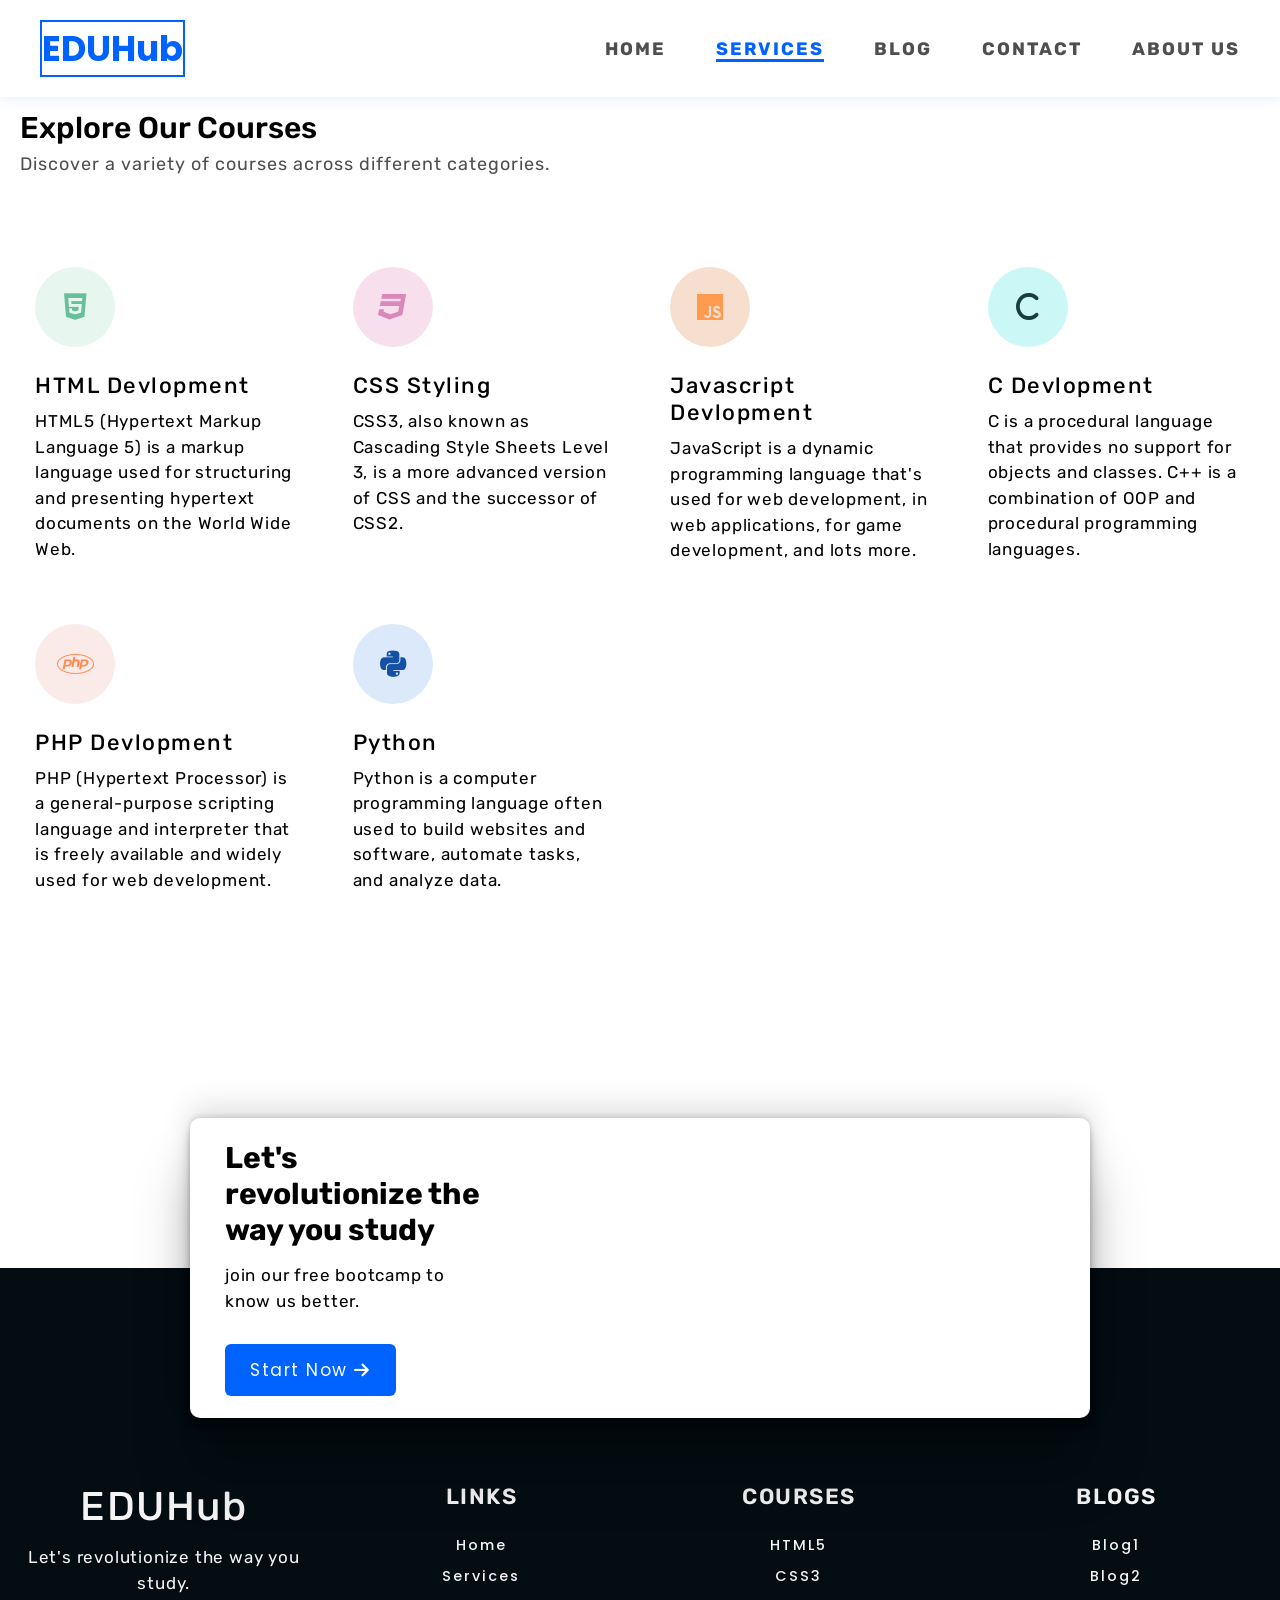
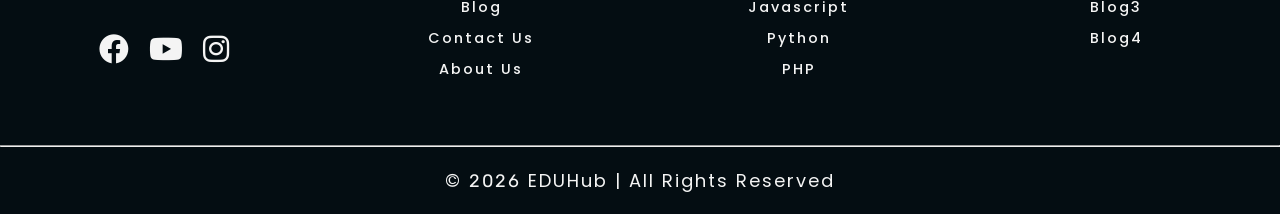
<file: services.html>
<!DOCTYPE html>
<html lang="en">

<head>
    <meta charset="UTF-8">
    <meta name="viewport" content="width=device-width, initial-scale=1.0">
    <link rel="stylesheet" href="https://cdnjs.cloudflare.com/ajax/libs/font-awesome/6.0.0/css/all.min.css"
        integrity="sha512-9usAa10IRO0HhonpyAIVpjrylPvoDwiPUiKdWk5t3PyolY1cOd4DSE0Ga+ri4AuTroPR5aQvXU9xC6qOPnzFeg=="
        crossorigin="anonymous" referrerpolicy="no-referrer" />
    <link rel="stylesheet" href="https://unpkg.com/aos@next/dist/aos.css" />
    <link rel="stylesheet" href="style.css">
    <title>EDUHub</title>
</head>

<body>
    <!-- NAVBAR SECTION START -->
    <header class="navbar-section">
        <div class="container">
            <div class="navbar">
                <div class="logo" data-aos="fade-down" data-aos-delay="300"><a href="index.html">
                        <h1 class="logo">EDUHub</h1>
                    </a></div>
                <button class="hamburger" id="hamburger" aria-label="Toggle navigation">
                    <span></span><span></span><span></span>
                </button>
                <div class="main-navbar" id="main-navbar">
                    <ul>
                        <li class="nav-items"><a href="index.html" >home</a></li>
                        <li class="nav-items"><a href="services.html" class="active">Services</a></li>
                        <li class="nav-items"><a href="blog.html" >blog</a></li>
                        <li class="nav-items"><a href="contact.html" >Contact</a></li>
                        <li class="nav-items"><a href="about.html" >About us</a></li>
                    </ul>
                </div>
            </div>
        </div>
    </header>
    <!-- NAVBAR SECTION END -->
    <!-- COURSES SECTION STARTS -->

    <section class="course-section" id="course">
        <div class="container">
            <h2 class="common-heading">Explore Our Courses</h2>
            <p class="common-sub-heading">Discover a variety of courses across different categories.
            </p>
        </div>
    </section>
    <div class="course-section">
        <div class="container grid grid-four-cols">
            <div class="course-div" data-aos="zoom-in-down" data-aos-delay="100">
                <div class="icon">
                    <i class="fa-brands icon-common fa-html5"></i>
                </div>
                <h3 class="section-common-title">HTML Devlopment</h3>
                <p class="section-common-subpara">HTML5 (Hypertext Markup Language 5) is a markup language used for
                    structuring and presenting hypertext documents on the
                    World Wide Web.</p>
            </div>
            <div class="course-div" data-aos="zoom-in-down" data-aos-delay="200">
                <div class="icon">
                    <i class="fa-brands icon-common fa-css3"></i>
                </div>
                <h3 class="section-common-title">CSS Styling</h3>
                <p class="section-common-subpara">CSS3, also known as Cascading Style Sheets Level 3, is a more advanced
                    version of CSS and the successor of CSS2.</p>
            </div>
            <div class="course-div" data-aos="zoom-in-down" data-aos-delay="300">
                <div class="icon">
                    <i class="fa-brands icon-common fa-js"></i>
                </div>
                <h3 class="section-common-title">Javascript Devlopment</h3>
                <p class="section-common-subpara">JavaScript is a dynamic programming language that's used for web
                    development, in web applications, for game development,
                    and lots more.</p>
            </div>
            <div class="course-div" data-aos="zoom-in-down" data-aos-delay="400">
                <div class="icon">
                    <i class="fa-solid icon-common fa-c"></i>
                </div>
                <h3 class="section-common-title">C Devlopment</h3>
                <p class="section-common-subpara">C is a procedural language that provides no support for objects and
                    classes. C++ is a combination of OOP and procedural
                    programming languages.</p>
            </div>
            <div class="course-div" data-aos="zoom-in-down" data-aos-delay="500">
                <div class="icon">
                    <i class="fa-brands icon-common fa-php"></i>
                </div>
                <h3 class="section-common-title">PHP Devlopment</h3>
                <p class="section-common-subpara">PHP (Hypertext Processor) is a general-purpose scripting language and
                    interpreter that is freely available and widely
                    used for web development.</p>
            </div>
            <div class="course-div" data-aos="zoom-in-down" data-aos-delay="600">
                <div class="icon">
                    <i class="fa-brands icon-common fa-python"></i>
                </div>
                <h3 class="section-common-title">Python</h3>
                <p class="section-common-subpara">Python is a computer programming language often used to build websites
                    and
                    software, automate tasks, and analyze data.
                </p>
            </div>
        </div>
    </div>

    <!-- COURSES SECTION ENDS -->
    <!-- CONTACT SECTION STARTS -->

    <div class="contact-section">
        <div class="container grid grid-two-cols">
            <div class="contact-description">
                <h1 class="hero-heading">Let's revolutionize the way you study</h1>
                <p class="section-common-subpara">join our free bootcamp to know us better.</p>
                <button class="btn"><a href="#course">Start Now <i class="fa-solid fa-arrow-right"></i></a></button>
            </div>
            <div class="contact-img" data-aos="fade-down" data-aos-delay="300">
                <figure>
                    <img src="./images/contactguy.webp" alt="contact us">
                </figure>
            </div>
        </div>
    </div>

    <!-- CONTACT SECTION ENDS -->

    <!-- FOOTER SECTION STARTS -->

    <footer>
        <div class="section-footer">
            <div class="container grid grid-four-cols">
                <div class="footer-1-div">
                    <h3 class="section-common-title"><a href="index.html" style="text-decoration: none;">EDUHub</a></h3>
                    <p class="section-common-subpara">Let's revolutionize the way you study.</p>
                    <div class="icons">
                        <a href="index.html"> <i class="fa-brands fa-facebook"></i></a>
                        <a href="index.html"> <i class="fa-brands fa-youtube"></i></a>
                        <a href="index.html"> <i class="fa-brands fa-instagram"></i></a>
                    </div>
                </div>
                <div class="footer-2-div">
                    <div class="section-common-title">LINKS</div>
                    <ul>
                        <a href="index.html">
                            <li>
                                Home
                            </li>
                        </a>
                        <a href="services.html">
                            <li>
                                Services
                            </li>
                        </a>
                        <a href="blog.html">
                            <li>
                                Blog
                            </li>
                        </a>
                        <a href="contact.html">
                            <li>Contact Us</li>
                        </a><a href="about.html">
                            <li>
                                About Us
                            </li>
                        </a>
                    </ul>
                </div>
                <div class="footer-2-div">
                    <div class="section-common-title">COURSES</div>
                    <ul>
                        <a href="#course">
                            <li>
                                HTML5
                            </li>
                        </a>
                        <a href="#course">
                            <li>
                                CSS3
                            </li>
                        </a>
                        <a href="#course">
                            <li>
                                Javascript
                            </li>
                        </a>
                        <a href="#course">
                            <li>Python</li>
                        </a><a href="#course">
                            <li>
                                PHP
                            </li>
                        </a>
                    </ul>
                </div>
                <div class="footer-2-div">
                    <div class="section-common-title">BLOGS</div>
                    <ul>
                        <a href="blog.html">
                            <li>
                                Blog1
                            </li>
                        </a>
                        <a href="blog.html">
                            <li>
                                Blog2
                            </li>
                        </a>
                        <a href="blog.html">
                            <li>
                                Blog3
                            </li>
                        </a>
                        <a href="blog.html">
                            <li>Blog4</li>
                        </a>
                    </ul>
                </div>
            </div>
            <hr>
            <p class="copyright">&copy; <span id="footer-year"></span> EDUHub | All Rights Reserved</p>
        </div>
    </footer>

    <!-- FOOTER SECTION ENDS -->
    <script src="https://unpkg.com/aos@next/dist/aos.js"></script>
    <script>
        AOS.init();
    </script>
    <script>
        // Hamburger toggle
        // Dynamic footer year
        const yearEl = document.getElementById('footer-year');
        if (yearEl) yearEl.textContent = new Date().getFullYear();

        // Hamburger toggle
        const hamburger = document.getElementById('hamburger');
        const mainNav = document.getElementById('main-navbar');
        hamburger.addEventListener('click', function() {
            hamburger.classList.toggle('open');
            mainNav.classList.toggle('open');
        });
        // Close nav when a link is clicked
        mainNav.querySelectorAll('a').forEach(link => {
            link.addEventListener('click', () => {
                hamburger.classList.remove('open');
                mainNav.classList.remove('open');
            });
        });
    </script>
</body>

</html>
</file>
<file: style.css>
@import url('https://fonts.googleapis.com/css2?family=Poppins:ital,wght@0,100;0,200;0,300;0,400;0,500;0,600;0,700;0,800;0,900;1,100;1,200;1,300;1,400;1,500;1,600;1,700;1,800;1,900&display=swap');
@import url('https://fonts.googleapis.com/css2?family=Poppins:ital,wght@0,100;0,200;0,300;0,400;0,500;0,600;0,700;0,800;0,900;1,100;1,200;1,300;1,400;1,500;1,600;1,700;1,800;1,900&family=Rubik:ital,wght@0,300..900;1,300..900&display=swap');



* {
    margin: 0;
    padding: 0;
    box-sizing: border-box;
    font-family: "Rubik", sans-serif;
}

:root {
    --main-color: #0062ff;
    --supporting-color: #d1e4ff;
    --font-color: #424242;
    --bg-color: #fff;
    --white-color: #ffffff;
    --heading-color: #000a19;
    --para-color: #504e4d;
    --btn-hover-bg-color: #003b99;
    --btn-box-shadow: rgba(100, 100, 111, 0.2)0px 7px 29px 0px;
    --hero-heading-color: #003b99;
    --footer-bg-color: #040d12;
}

html {
    font-size: 90%;
    scroll-behavior: smooth;
}

h1 h2 h3 h4 h5 h6 {
    font-family: "Poppins", sans-serif;
}

.container {
    max-width: 1440px;
    margin: 0 auto;
    padding: 10px 20px;
}

.grid-four-cols {
    grid-template-columns: repeat(4, 1fr);
    margin-top: 50px;
    margin-bottom: 50px;
    gap: 30px;
}

.grid-three-cols {
    grid-template-columns: repeat(3, 1fr);
    margin-top: 50px;
    margin-bottom: 50px;
    gap: 30px;

}

.grid-two-cols {
    display: grid;
    grid-template-columns: repeat(2, 1fr);
    place-items: center;
    gap: 62px;
}

.grid {
    display: grid;
}

.btn {
    padding: 13px 25px;
    display: inline-block;
    background-color: var(--main-color);
    border-radius: 6px;
    border: none;

    & a {
        color: var(--bg-color);
        text-decoration: none;
        font-family: "poppins";
        letter-spacing: 1.5px;
        font-size: 17px;
    }

    &:hover {
        background-color: var(--btn-hover-bg-color);
        box-shadow: var(--btn-hover-bg-color);
    }
}

.common-heading {
    margin-top: 30px;
    font-weight: 550;
    font-size: 30px;
}

.common-sub-heading {
    color: var(--para-color);
    line-height: 2;
    letter-spacing: 1px;
    font-size: 18px;
}

.section-common-title {
    margin: 25px 0px 10px 0px;
    font-size: 22px;
    font-weight: 450;
    letter-spacing: 1.5px;
}

.section-common-subpara {
    line-height: 1.5;
    letter-spacing: 0.8px;
    font-size: 17px;
}


/* NAVBAR STYLING STARTS */

.navbar-section {
    width: 100%;
    padding: 10px 20px;
    position: fixed;
    top: 0;
    left: 0;
    right: 0;
    z-index: 999;
    background-color: var(--white-color);
    box-shadow: 0 2px 12px rgba(0, 98, 255, 0.10);
}

/* Push body content below fixed header */
body {
    padding-top: 70px;
}

.logo {
    font-family: "Poppins", sans-serif;
    font-size: 35px;
}

.navbar {
    display: flex;
    justify-content: space-between;
    align-items: center;

    & a {
        text-decoration: none;
        color: var(--main-color);
    }

    & .logo {
        font-family: "Poppins", sans-serif;
        border: 1px solid var(--main-color);
    }
}

.main-navbar ul {
    display: flex;
    gap: 50px;

    & li {
        list-style: none;
        text-transform: uppercase;
        text-decoration: none;
        letter-spacing: 2px;
        font-weight: 720;
        display: inline-block;
        font-size: 18px;
    }

    & li a {
        text-decoration: none;
        color: var(--para-color);
        position: relative;
    }

    & a::after {
        content: "";
        position: absolute;
        bottom: -2px;
        left: 0;
        border-bottom: 3px solid var(--main-color);
        width: 0%;
        transition: all .4s linear;
    }

    & li a:hover:after {
        width: 100%;
    }
}


/* HAMBURGER BUTTON */
.hamburger {
    display: none;
    flex-direction: column;
    justify-content: center;
    align-items: center;
    gap: 5px;
    width: 42px;
    height: 42px;
    background: none;
    border: 2px solid var(--main-color);
    border-radius: 8px;
    cursor: pointer;
    padding: 6px;
    transition: background 0.2s;
    z-index: 1001;
}

.hamburger span {
    display: block;
    width: 22px;
    height: 2.5px;
    background-color: var(--main-color);
    border-radius: 3px;
    transition: all 0.35s cubic-bezier(0.4, 0, 0.2, 1);
    transform-origin: center;
}

.hamburger.open span:nth-child(1) {
    transform: translateY(7.5px) rotate(45deg);
}

.hamburger.open span:nth-child(2) {
    opacity: 0;
    transform: scaleX(0);
}

.hamburger.open span:nth-child(3) {
    transform: translateY(-7.5px) rotate(-45deg);
}

/* ACTIVE NAV ITEM */
.nav-items a.active {
    color: var(--main-color) !important;
}

.nav-items a.active::after {
    width: 100% !important;
}

/* NAVBAR STYLING END */
/* HERO-SECTION STYLING STARTS */
main {
    background-image: linear-gradient(to top right, #3d86fa, #4484FB, #679EFF, #b3d2ff, #ebf3ff);
    position: relative;
    height: 600px;
}

.hero-image {
    width: 100%;
    height: auto;
}

.hero-section-content {
    & .sub-heading {
        color: var(--hero-heading-color);
        letter-spacing: 2px;
        font-weight: 600;
    }

    & .hero-heading {
        color: var(--main-color);
        font-family: "poppins";
        text-transform: capitalize;
        line-height: 1.3;
        font-size: 45px;
        font-weight: 750;

    }

    & .hero-section-para-content {
        color: var(--white-color);
        letter-spacing: 1.1px;
        line-height: 1.5;
        margin: 20px 0px 40px 0px;
        text-align: justify;
        font-size: 18px;
    }
}

/* SHAPE DIVIDER */
.custom-shape-divider-bottom-1717580824 {
    position: absolute;
    bottom: 0;
    left: 0;
    width: 100%;
    overflow: hidden;
    line-height: 0;
    transform: rotate(180deg);
}

.custom-shape-divider-bottom-1717580824 svg {
    position: relative;
    display: block;
    width: calc(100% + 1.3px);
    height: 160px;
}

.custom-shape-divider-bottom-1717580824 .shape-fill {
    fill: #FFFFFF;
}

/* HERO-SECTION STYLING ENDS */

/* ABOUT SECTION STYLING STARTS */

.about-div {
    text-align: center;
    padding: 25px;
    box-shadow: rgba(0, 0, 0, 0.24) 0px 3px 8px;
    transition: all .3s ease-in;

    & .icon img {
        padding: 5px;
        background-color: var(--supporting-color);
        width: 120px;
        height: auto;
        border-radius: 50%;
    }

    &:hover {
        box-shadow: rgba(0, 0, 0, 0.25) 0px 54px 55px, rgba(0, 0, 0, 0.12) 0px -12px 30px, rgba(0, 0, 0, 0.12) 0px 4px 6px, rgba(0, 0, 0, 0.17) 0px 12px 13px, rgba(0, 0, 0, 0.09) 0px -3px 5px;
        transform: scale(1.1);
    }
}

/* ABOUT SECTION STYLING ENDS */

/* COURSES SECTION STYLING STARTS */

.course-div {
    padding: 15px;

    & i {
        font-size: 30px;
    }

    & .icon {
        /* background-color: var(--btn-hover-bg-color); */
        width: 100%;
        height: 80px;
        max-width: 80px;
        display: grid;
        place-items: center;

    }

    & .fa-brands {
        padding: 5px;
        background-color: var(--supporting-color);
        padding: 22px;
        border-radius: 50%;
    }

    & .fa-solid {
        /* padding: 5px; */
        background-color: var(--supporting-color);
        padding: 22px;
        border-radius: 50%;
        transition: all 1s;
    }

    & .fa-solid:hover {
        transform: rotate(360deg);
    }

    &:hover {
        box-shadow: rgba(0, 0, 0, 0.07) 0px 1px 2px, rgba(0, 0, 0, 0.07) 0px 2px 4px, rgba(0, 0, 0, 0.07) 0px 4px 8px, rgba(0, 0, 0, 0.07) 0px 8px 16px, rgba(0, 0, 0, 0.07) 0px 16px 32px, rgba(0, 0, 0, 0.07) 0px 32px 64px;
    }
}

.icon-common {
    color: #183d3d;
    background-color: #ccf7f7;
    width: 100%;
    max-width: 80px;
    height: 80px;
    display: grid;
    place-items: center;
}

.course-div:nth-child(1) .icon .icon-common {
    color: #68bf9b;
    background-color: #e7f6ef;
}

.course-div:nth-child(2) .icon .icon-common {
    color: #d988b9;
    background-color: rgb(247, 223, 238);
}

.course-div:nth-child(3) .icon .icon-common {
    color: #ff9b50;
    background-color: #f6dfce;
}

.course-div:nth-child(4) .icon .icon-common {
    color: #183d3d;
    background-color: #ccf7f7;
}

.course-div:nth-child(5) .icon .icon-common {
    color: #ff8b52;
    background-color: #fbebe8;
}

.course-div:nth-child(6) .icon .icon-common {
    color: #1450a3;
    background-color: #dce9fa;
}

/* COURSES SECTION STYLING ENDS */

/* WHY CHOOSE US SECTION STYLING STARTS */

.number-common {
    color: var(--main-color);
    background-color: var(--supporting-color);
    width: 60px;
    height: 60px;
    border-radius: 50%;
    display: flex;
    justify-content: center;
    align-items: center;
    font-size: 22px;
    font-weight: 450;
    margin-top: 33px;
    transition: all 1s;

    &:hover {
        transform: rotate(360deg);
    }
}

.whychoose {

    & .choose-left-div {
        display: flex;
        flex-direction: column;
        align-items: end;
        justify-content: start;
        text-align: right;



        & .section-common-subpara {
            display: -webkit-box;
            -webkit-line-clamp: 3;
            -webkit-box-orient: vertical;
            overflow: hidden;
        }
    }

    & .choose-right-div {
        display: flex;
        flex-direction: column;
        align-items: start;
        justify-content: end;
        text-align: left;

        & .section-common-subpara {
            display: -webkit-box;
            -webkit-line-clamp: 3;
            -webkit-box-orient: vertical;
            overflow: hidden;
            width: calc(100% - 10px);
        }
    }

    & .choose-center-div,
    figure {
        display: flex;
        justify-content: center;
        margin-top: 37px;
        position: relative;
    }

    & .choose-center-div,
    figure::before {
        content: "";
        top: 50%;
        left: 50%;
        transform: translate(-50%, -50%);
        background-color: var(--supporting-color);
        border-radius: 30%;
        z-index: -1;
        animation: circleblink 5s linear infinite;
    }

    & .choose-center-div,
    figure,
    img {
        width: 95%;
    }
}

@keyframes circleblink {
    0% {
        background-color: #accbfd;
    }

    25% {
        background-color: #99c0fe;
    }

    50% {
        background-color: #64a0ff;
    }

    75% {
        background-color: #4d91ff;
    }

    100% {
        background-color: #accbfd;
    }
}

/* WHY CHOOSE US SECTION STYLING ENDS */

/* CONTACT SECTION STYLING STARTS */

.contact-section {
    width: 900px;
    height: 300px;
    margin: 0 auto;
    box-shadow: rgba(0, 0, 0, 0.25) 0px 54px 55px, rgba(0, 0, 0, 0.12) 0px -12px 30px, rgba(0, 0, 0, 0.12) 0px 4px 6px, rgba(0, 0, 0, 0.17) 0px 12px 13px, rgba(0, 0, 0, 0.09) 0px -3px 5px;
    display: flex;
    justify-content: center;
    align-items: center;
    border-radius: 10px;
    position: relative;
    bottom: -150px;
    background-color: var(--white-color);
    z-index: 1;

    & .contact-description .hero-heading {
        font-size: 30px;
        text-align: left;
        margin-bottom: 15px;
    }

    & .contact-description .section-common-subpara {
        text-align: left;
        margin-bottom: 30px;
    }

    & .contact-description {
        padding: 15px;
    }
}

/* CONTACT SECTION STYLING ENDS */
/* FOOTER STYLING STARTS */

footer {
    background-color: var(--footer-bg-color);
    padding-top: 130px;
    padding-bottom: 20px;

}

.footer-section {
    position: absolute;
}

footer * {
    color: #f4f4f4;


}

.fa-brands {
    font-size: 30px;
    padding: 8px;
    transition: all 1s;

    &:hover {
        transform: rotate(360deg);
    }
}



.footer-1-div {
    text-align: center;

    & .section-common-title {
        font-size: 40px;
        margin-bottom: 15PX;
    }

    & .section-common-subpara {
        color: #f4f4f4;
        margin-bottom: 30px;
    }
}

.footer-2-div {
    text-align: end;

    & a {
        text-decoration: none;

    }

    & li {
        list-style: none;
        flex-direction: column;
        display: flex;
        align-items: center;
        padding: 5px;
        font-family: "poppins";
        letter-spacing: 1.5px;
        letter-spacing: 2px;
        font-weight: 500;
        color: #f4f4f4;
    }

    & .section-common-title {
        font-weight: 600;
        text-align: center;
        margin-bottom: 20px;
    }
}

.copyright {
    text-align: center;
    font-family: "poppins";
    letter-spacing: 2px;
    font-size: 18px;
    color: #f4f4f4;
    margin-top: 20px;
}

/* FOOTER STYLING ENDS */

/* CONTACT US PAGE STYLING STARTS */

.btn-form {
    color: var(--bg-color);
    text-decoration: none;
    font-family: "poppins";
    letter-spacing: 1.5px;
    font-size: 17px;
    margin-top: 20px;
}

label {
    display: block;
}

.contact-form-map>.grid-two-cols {
    place-items: unset;
}

.inputfield {
    width: 100%;
    padding: 12px;
    margin: 10px 0px 10px 0px;
    font-size: 15px;
    letter-spacing: 2px;
}

.contact-content {
    padding: 10px;
}

.inputfield:focus-visible {
    outline: 1.2px solid var(--main-color);
}

/* SCROLL-BAR STYLING STARTS */
::-webkit-scrollbar {
    width: 10px;
}

::-webkit-scrollbar-thumb {
    background-color: var(--main-color);
    padding: 10px;
    border-radius: 10px;
}

::-webkit-scrollbar-track {
    background-color: var(--supporting-color);
}

::-webkit-scrollbar-thumb:hover {
    background-color: #999999;
}

/* SCROLLBAR STYLING ENDS */

/* CONTACT US PAGE STYLING ENDS */

/* MEDIA QUERY STARTS */

@media (width <=1200px) {
    .contact-form-map .grid-two-cols {

        gap: 0px;

        & .map {
            width: 100%;
            aspect-ratio: 1;
        }

        & .contact-content {
            & .section-common-title {
                font-size: 15px;
                margin: 10px 0px 10px 0px;
            }

            & .inputfield {
                padding: 9px;
                font-size: 13px;
            }

            & .btn {
                font-size: 15px;
                margin-bottom: 50px;
            }
        }

        .contact-content {
            padding: 5px;
        }
    }

    body {
        font-size: 80%;
    }

    main {
        height: 530px;

        & .custom-shape-divider-bottom-1717580824 svg {
            height: 110px;
        }
    }

    .course-section .grid-four-cols {
        grid-template-columns: repeat(3, 1fr);
    }

    .main-navbar ul li {
        font-size: 130%;
    }

    .logo {
        font-size: 30px;
    }

    .hero-section-content .sub-heading {
        font-size: 18px;
    }

    .hero-section-content .hero-heading {
        font-size: 35px;
    }

    .hero-section-content .hero-section-para-content {
        font-size: 15px;
    }

    .btn a {
        font-size: 13px;
    }

    .hero-section-image .hero-image {
        width: 90%;
        height: auto;
    }

    .hero-section .grid {
        margin-top: 20px;
    }

    .about-section {
        & .common-heading {
            font-size: 25px;
        }

        & .common-sub-heading {
            font-size: 15px;
        }
    }

    .about-section-div {
        & .about-div {
            & .icon img {
                width: 90px;
                height: auto;
            }

            & .section-common-title {
                font-size: 20px;
            }

            & .section-common-subpara {
                font-size: 15px;
            }
        }
    }

    .course-section {
        & .common-heading {
            font-size: 25px;
        }

        & .common-sub-heading {
            font-size: 15px;
        }

        & .course-div {
            & .section-common-title {
                font-size: 20px;
            }

            & .section-common-subpara {
                font-size: 15px;
            }
        }
    }

    .whychooseus-section {
        & .common-heading {
            font-size: 25px;
        }

        & .common-sub-heading {
            font-size: 15px;
        }
    }

    .whychoose {
        & .choose-left-div {
            & .section-common-title {
                font-size: 20px;
            }

            & .section-common-subpara {
                font-size: 15px;
            }

            & .number-common {
                height: 50px;
                width: 50px;
                font-size: 20px;
            }
        }

        & .choose-right-div {
            & .section-common-title {
                font-size: 20px;
            }

            & .section-common-subpara {
                font-size: 15px;
            }

            & .number-common {
                height: 50px;
                width: 50px;
                font-size: 20px;
            }
        }
    }

    .why-choose-us-section .grid-three-cols {
        margin-bottom: 0px;
    }

    .contact-section {
        width: 800px;

        & .contact-description {
            & .hero-heading {
                font-size: 25px;

            }

            & .section-common-subpara {
                font-size: 15px;
            }
        }

        & .container .contact-img,
        figure,
        img {
            width: 400px;
            height: 400px;
        }

        & .grid-two-cols {
            gap: 0px;
        }
    }

    .section-footer {
        & .footer-1-div {
            & .section-common-title {
                font-size: 30px;
            }

            & .section-common-subpara {
                font-size: 15px;
            }
        }

        & .footer-2-div {
            & .section-common-title {
                font-size: 18px;
            }
        }

        & .copyright {
            font-size: 16px;
        }
    }

    @media (width<=1024px) {
        main {
            height: 470px;
            padding: 20px;

            & .custom-shape-divider-bottom-1717580824 svg {
                height: 90px;
            }
        }


    }

    @media (width<=968px) {
        .contact-form-map .grid-two-cols {
            grid-template-columns: repeat(1, 1fr);
            gap: 0px;

            & .map {
                width: 100%;
                aspect-ratio: 1;
            }

            & .contact-content {
                & .section-common-title {
                    font-size: 15px;
                    margin: 10px 0px 10px 0px;
                }

                & .inputfield {
                    padding: 9px;
                    font-size: 13px;
                }

                & .btn {
                    font-size: 15px;
                    margin-bottom: 50px;
                }
            }

            .contact-content {
                padding: 5px;
            }
        }

        body {
            font-size: 80%;
        }

        main {
            height: 440px;
            padding: 20px;
        }

        .logo {
            font-size: 27px;
        }

        .hero-section {
            .hero-section-content .sub-heading {
                font-size: 16px;
            }

            .hero-section-content .hero-heading {
                font-size: 30px;
            }

            .hero-section-content .hero-section-para-content {
                font-size: 14px;
            }

            .btn a {
                font-size: 11px;
            }

        }

        .about-section {
            & .common-heading {
                font-size: 22px;
            }
        }

        .about-section-div {
            & .about-div {
                & .icon img {
                    width: 80px;
                    height: auto;
                }

                & .section-common-title {
                    font-size: 18px;
                }

                & .section-common-subpara {
                    font-size: 14px;
                }
            }
        }

        .course-section {
            & .common-heading {
                font-size: 22px;
            }

            & .course-div {
                & .section-common-title {
                    font-size: 18px;
                }

                & .section-common-subpara {
                    font-size: 14px;
                }
            }
        }

        .whychooseus-section {
            & .common-heading {
                font-size: 22px;
            }
        }
    }

    .contact-section {
        width: 700px;

        & .contact-description {
            & .hero-heading {
                font-size: 23px;

            }
        }

        & .container .contact-img,
        figure,
        img {
            width: 350px;
            height: 350px;
        }
    }

    @media (width<=870px) {
        .hamburger {
            display: flex;
        }

        .main-navbar {
            display: none;
            position: absolute;
            top: calc(100% + 10px);
            left: 0;
            right: 0;
            background-color: var(--white-color);
            box-shadow: 0 8px 24px rgba(0, 98, 255, 0.12);
            border-radius: 10px;
            z-index: 1000;
            padding: 16px 0;
        }

        .main-navbar.open {
            display: block;
        }

        .main-navbar ul {
            flex-direction: column;
            gap: 0;
            margin-top: 0;
        }

        .main-navbar ul li {
            border-bottom: 1px solid var(--supporting-color);
        }

        .main-navbar ul li:last-child {
            border-bottom: none;
        }

        .main-navbar ul li a {
            display: block;
            padding: 13px 24px;
        }

        .navbar-section .navbar {
            flex-direction: row;
            position: relative;
        }

        .navbar .logo {
            font-size: 24px;
        }

        main {
            height: 440px;

            & .custom-shape-divider-bottom-1717580824 svg {
                height: 70px;
            }
        }
    }

    @media (width<=810px) {
        main {
            height: 460px;

            & .custom-shape-divider-bottom-1717580824 svg {
                height: 50px;
            }
        }
    }

    @media (width<=768px) {
        main {
            height: 670px;

            & .custom-shape-divider-bottom-1717580824 svg {
                height: 40px;
            }

            & .container .hero-section .grid-two-cols {
                grid-template-columns: repeat(1, 1fr);
            }

            & .hero-section-content {
                text-align: center;

                & .btn a {
                    font-size: 14px;
                }
            }

            & .hero-section-image {
                & .hero-image {
                    width: 60%;
                    height: auto;
                }

                & figure {
                    text-align: center;
                }

            }
        }

        .about-section-div .grid-three-cols {
            grid-template-columns: repeat(auto-fit, minmax(250px, 1fr));
        }

        .course-section .grid-four-cols {
            grid-template-columns: repeat(auto-fit, minmax(250px, 1fr));
        }

        .navbar-section .navbar {
            flex-direction: row;
            position: relative;
        }

        .hamburger {
            display: flex;
        }

        .main-navbar {
            display: none;
            position: absolute;
            top: calc(100% + 10px);
            left: 0;
            right: 0;
            background-color: var(--white-color);
            box-shadow: 0 8px 24px rgba(0, 98, 255, 0.12);
            border-radius: 10px;
            z-index: 1000;
            padding: 16px 0;
        }

        .main-navbar.open {
            display: block;
        }

        .main-navbar ul {
            flex-direction: column;
            gap: 0;
            margin-top: 0;
        }

        .main-navbar ul li {
            border-bottom: 1px solid var(--supporting-color);
        }

        .main-navbar ul li:last-child {
            border-bottom: none;
        }

        .main-navbar ul li a {
            display: block;
            padding: 13px 24px;
        }

        .navbar .logo {
            font-size: 27px;
        }

        .why-choose-us-section .grid-three-cols {
            grid-template-columns: repeat(auto-fit, minmax(500px, 1fr));
            gap: 0px;

            & .whychoose .choose-left-div {
                align-items: center;
                text-align: center;
            }

            & .whychoose .choose-right-div {
                align-items: center;
                text-align: center;
            }
        }

        .whychoose .choose-left-div {
            & .section-common-subpara {
                display: -webkit-box;
                -webkit-line-clamp: 5;
                -webkit-box-orient: vertical;
                overflow: hidden;
            }
        }

        .whychoose .choose-right-div {
            & .section-common-subpara {
                display: -webkit-box;
                -webkit-line-clamp: 5;
                -webkit-box-orient: vertical;
                overflow: hidden;
            }
        }

        .whychoose .choose-center-div {
            display: none;
        }

        .contact-section {
            max-width: 400px;
            width: 100%;
            height: auto;
            text-align: center;


            & .grid-two-cols {
                grid-template-columns: repeat(1, 1fr);


                & .contact-description .hero-heading {
                    text-align: center;
                }
            }
        }

        .section-footer .grid-four-cols {
            grid-template-columns: repeat(1, 1fr);
        }
    }

    @media (width<=524px) {
        .contact-section {
            display: none;
        }

        footer {
            padding-top: 0px;
            margin-top: 100px;
        }

        .why-choose-us-section .grid-three-cols {
            grid-template-columns: repeat(auto-fit, minmax(250px, 1fr));
        }
    }

    @media (width<=484px) {
        /* hamburger handles nav on small screens */
    }
}

/* MEDIA QUERY ENDS */
</file>
